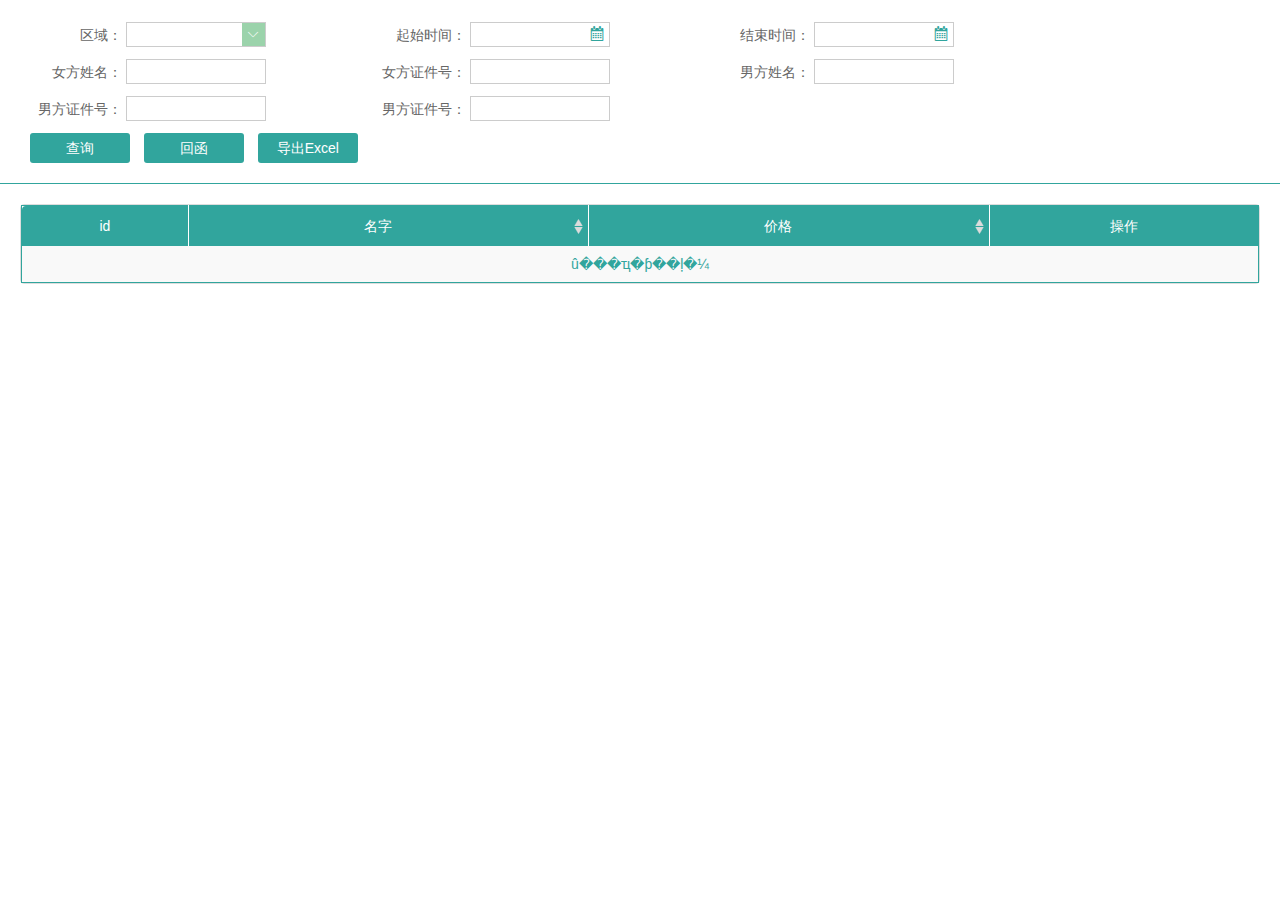
<file: index.html>
<!DOCTYPE html>
<html>
<head>
	<title></title>
	<link rel="stylesheet" type="text/css" href="./css/iconfont/iconfont.css">
	<link rel="stylesheet" href="./Plugin/zTree/css/metroStyle/metroStyle.css" type="text/css">
	<link rel="stylesheet" type="text/css" href="./Plugin/bootstrap/css/bootstrap.min.css">
	<link rel="stylesheet" type="text/css" href="./Plugin/bootstrap/css/bootstrap-theme.min.css">
	<link rel="stylesheet" type="text/css" href="./Plugin/bootstrap/css/bootstrap-datetimepicker.min.css">
	<link rel="stylesheet" href="./Plugin/bootstrap-table/bootstrap-table.min.css">
	<link rel="stylesheet" type="text/css" href="./css/rest.css">
	<link rel="stylesheet" type="text/css" href="./css/base.css">	
	<link rel="stylesheet" type="text/css" href="./css/index.css">
</head>
<body>
	<div class="iframe_container">
		<form action="">
			<div class="filtrates_module clearFix">
				<div class="filtrate_item fl">
					<span class="item_title">区域：</span>
					<div class="select_component select_ztree">
						<span class="select_text"></span>
						<ul id="treeModule" class="ztree"></ul>
						<span class="iconfont icon-jiantou-copy-copy"></span>
					</div>
				</div>
				<div class="filtrate_item fl">
					<span class="item_title">起始时间：</span>
					<div class="time_component">
						<input class="date_picker startDate" name="timeGroup_1" type="text">
						<span class="iconfont icon-riqi-copy"></span>
					</div>
				</div>
				<div class="filtrate_item fl">
					<span class="item_title">结束时间：</span>
					<div class="time_component">
						<input class="date_picker endDate" name="timeGroup_1" type="text">
						<span class="iconfont icon-riqi-copy"></span>
					</div>
				</div>
				<div class="filtrate_item fl">
					<span class="item_title">女方姓名：</span>
					<div class="input_component">
						<input type="text">
					</div>
				</div>				
				<div class="filtrate_item fl">
					<span class="item_title">女方证件号：</span>
					<div class="input_component">
						<input type="text">
					</div>
				</div>		
				<div class="filtrate_item fl">
					<span class="item_title">男方姓名：</span>
					<div class="input_component">
						<input type="text">
					</div>
				</div>		
				<div class="filtrate_item fl">
					<span class="item_title">男方证件号：</span>
					<div class="input_component">
						<input type="text">
					</div>
				</div>
				<div class="filtrate_item fl">
					<span class="item_title">男方证件号：</span>
					<div class="input_component">
						<input type="text">
					</div>
				</div>				
			</div>		
			<div class="btns-module">
				<button class="button">查询</button>
				<button class="button" type="button" data-toggle="modal" data-target="#theTrialModal">回函</button>
				<button class="button">导出Excel</button>
			</div>													
		</form>
		<div class="table_module">
			<table id="table" class="col-xs-12"></table>
		</div>
	</div>

	<!-- 模态框 --> 
	<div class="modal fade" id="theTrialModal" tabindex="-1" role="dialog">
	    <div class="modal-dialog">
	        <div class="modal-content">
	            <div class="myModal_header">
	                <button type="button" class="close myModal_close" data-dismiss="modal" aria-hidden="true">&times;</button>
	                <h4 class="mymodal_title" id="myModalLabel">初审详细界面</h4>
	            </div>
	            <ul id="fileManage_tab" class="nav nav-tabs">
				    <li class="tab-item">
				        <a href="#self_info" data-toggle="tab">
				            本人信息
				        </a>
				    </li>
				    <li class="tab-item">
				        <a href="#spouse_info" data-toggle="tab">
				            配偶信息
				        </a>
				    </li>
				    <li class="tab-item active">
				        <a href="#children_info" data-toggle="tab">
				            子女信息
				        </a>
				    </li>
				    <li class="tab-item">
				        <a href="#trial_info" data-toggle="tab">
				            审批信息
				        </a>
				    </li>
				    <li class="tab-item">
				        <a href="#remarks" data-toggle="tab">
				            备注
				        </a>
				    </li>
				</ul>
	        <div class="modal-body tab-content">
	        	<div class="tab-pane fade" id="self_info">
					<div class="basic_info">
						<div class="basic_left_info fl">
							<ul>
								<li>
									户籍区划地址：<span>四川省成都市青羊区金沙街道办事处</span>
								</li>
								<li>
									家庭地址：<span>成都市青羊区同一路9号</span>
								</li>
								<li>
									<div class="basicInfo_span fl">
										姓名：<span>张三</span>
									</div>
									<div class="basicInfo_span fl">
										身份证号：<span>513822199745345323</span>
									</div>
									<div class="fl">
										性别：<span>女</span>
									</div>
								</li>
								<li>
									<div class="basicInfo_span fl">
										出生日期：<span>1997-3-28</span>
									</div>
									<div class="basicInfo_span fl">
										联系电话：<span>17389756385</span>
									</div>
									<div class="fl">
										户口性质：<span>非农业</span>
									</div>
								</li>
								<li>
									<div class="basicInfo_span fl">
										婚姻变动年月：<span>2013-4-5</span>
									</div>
									<div class="basicInfo_span fl">
										婚姻状况：<span>再婚</span>
									</div>
									<div class="fl">
										名族：<span>汉</span>
									</div>
								</li>
								<div class="clearFix"></div>
							</ul>
						</div>
						<div class="basic_right_img fl">
							<img src="./images/headImg.png">
						</div>
						<div class="clearFix"></div>
					</div>
					<div id="tabContent_index" class="tab-content">
						<form class="my_form">
							<div class="form_head">
								<label>审核信息</label>
							</div>
							<ul class="modal_formContent">
								<li class="clearFix">
									<div class="">
										<div class="filtrate_item fl">
											<span class="item_title">村核查员：</span>
											<div class="input_component">
												<input type="text">
											</div>
										</div>
										<div class="filtrate_item fl rightInput_modal">
											<span class="">某某某某：</span>
											<div class="input_component">
												<input type="text">
											</div>
										</div>
								    </div>
								</li>
								<li class="clearFix">
									<div class="">
										<div class="filtrate_item fl">
											<span class="item_title">核查日期：</span>
											<div class="time_component">
												<input class="date_picker" name="" type="text">
												<span class="iconfont icon-riqi-copy"></span>
											</div>
										</div>
								    </div>
								</li>
								<li class="clearFix">
									<div class="">
										<div class="filtrate_item fl">
											<span class="item_title">初审人：</span>
											<div class="input_component">
												<input type="text">
											</div>
										</div>
										<div class="filtrate_item fl rightInput_modal">
											<span class="">初审日期：</span>
											<div class="time_component">
												<input class="date_picker" name="" type="text">
												<span class="iconfont icon-riqi-copy"></span>
											</div>
										</div>
								    </div>
								</li>
								<li class="clearFix">
									<div class="filtrate_item fl">
										<span class="item_title">核查结果：</span>
										<div class="input_component modal_longInput">
											<input type="text">
										</div>
									</div>
								</li>
								<li class="clearFix">
									<div class="filtrate_item fl">
										<span class="item_title">初审意见：</span>
										<div class="input_component modal_longInput">
											<input type="text">
										</div>
									</div>
								</li>
						    </ul>
						</form>
		            </div>
	            </div>
	            <div class="tab-pane fade" id="spouse_info">
					<div class="basic_info">
						<div class="basic_left_info fl">
							<ul>
								<li>
									户籍区划地址：<span>四川省成都市青羊区金沙街道办事处</span>
								</li>
								<li>
									家庭地址：<span>成都市青羊区同一路9号</span>
								</li>
								<li>
									<div class="basicInfo_span fl">
										姓名：<span>张三</span>
									</div>
									<div class="basicInfo_span fl">
										身份证号：<span>513822199745345323</span>
									</div>
									<div class="fl">
										性别：<span>女</span>
									</div>
								</li>
								<li>
									<div class="basicInfo_span fl">
										出生日期：<span>1997-3-28</span>
									</div>
									<div class="basicInfo_span fl">
										联系电话：<span>17389756385</span>
									</div>
									<div class="fl">
										户口性质：<span>非农业</span>
									</div>
								</li>
								<li>
									<div class="basicInfo_span fl">
										婚姻变动年月：<span>2013-4-5</span>
									</div>
									<div class="basicInfo_span fl">
										婚姻状况：<span>再婚</span>
									</div>
									<div class="fl">
										名族：<span>汉</span>
									</div>
								</li>
								<div class="clearFix"></div>
							</ul>
						</div>
						<div class="basic_right_img fl">
							<img src="./images/headImg.png">
						</div>
						<div class="clearFix"></div>
					</div>
					<div id="tabContent_index" class="tab-content">
						<form class="my_form">
							<div class="form_head">
								<label>审核信息</label>
							</div>
							<ul class="modal_formContent">
								<li class="clearFix">
									<div class="">
										<div class="filtrate_item fl">
											<span class="item_title">村核查员：</span>
											<div class="input_component">
												<input type="text">
											</div>
										</div>
										<div class="filtrate_item fl rightInput_modal">
											<span class="">某某某某：</span>
											<div class="input_component">
												<input type="text">
											</div>
										</div>
								    </div>
								</li>
								<li class="clearFix">
									<div class="">
										<div class="filtrate_item fl">
											<span class="item_title">核查日期：</span>
											<div class="time_component">
												<input class="date_picker" name="" type="text">
												<span class="iconfont icon-riqi-copy"></span>
											</div>
										</div>
								    </div>
								</li>
								<li class="clearFix">
									<div class="">
										<div class="filtrate_item fl">
											<span class="item_title">初审人：</span>
											<div class="input_component">
												<input type="text">
											</div>
										</div>
										<div class="filtrate_item fl rightInput_modal">
											<span class="">初审日期：</span>
											<div class="time_component">
												<input class="date_picker" name="" type="text">
												<span class="iconfont icon-riqi-copy"></span>
											</div>
										</div>
								    </div>
								</li>
								<li class="clearFix">
									<div class="filtrate_item fl">
										<span class="item_title">核查结果：</span>
										<div class="input_component modal_longInput">
											<input type="text">
										</div>
									</div>
								</li>
								<li class="clearFix">
									<div class="filtrate_item fl">
										<span class="item_title">初审意见：</span>
										<div class="input_component modal_longInput">
											<input type="text">
										</div>
									</div>
								</li>
						    </ul>
						</form>
		            </div>
	            </div>
	            <div class="tab-pane fade in active" id="children_info">
					<div class="basic_info">
						<div class="basic_left_info fl">
							<ul>
								<li>
									户籍区划地址：<span>四川省成都市青羊区金沙街道办事处</span>
								</li>
								<li>
									家庭地址：<span>成都市青羊区同一路9号</span>
								</li>
								<li>
									<div class="basicInfo_span fl">
										姓名：<span>张三</span>
									</div>
									<div class="basicInfo_span fl">
										身份证号：<span>513822199745345323</span>
									</div>
									<div class="fl">
										性别：<span>女</span>
									</div>
								</li>
								<li>
									<div class="basicInfo_span fl">
										出生日期：<span>1997-3-28</span>
									</div>
									<div class="basicInfo_span fl">
										联系电话：<span>17389756385</span>
									</div>
									<div class="fl">
										户口性质：<span>非农业</span>
									</div>
								</li>
								<li>
									<div class="basicInfo_span fl">
										婚姻变动年月：<span>2013-4-5</span>
									</div>
									<div class="basicInfo_span fl">
										婚姻状况：<span>再婚</span>
									</div>
									<div class="fl">
										名族：<span>汉</span>
									</div>
								</li>
								<div class="clearFix"></div>
							</ul>
						</div>
						<div class="basic_right_img fl">
							<img src="./images/headImg.png">
						</div>
						<div class="clearFix"></div>
					</div>
					<div id="tabContent_index" class="tab-content">
						<form class="my_form">
							<div class="form_head">
								<label>审核信息</label>
							</div>
							<ul class="modal_formContent">
								<li class="clearFix">
									<div class="">
										<div class="filtrate_item fl">
											<span class="item_title">村核查员：</span>
											<div class="input_component">
												<input type="text">
											</div>
										</div>
										<div class="filtrate_item fl rightInput_modal">
											<span class="">某某某某：</span>
											<div class="input_component">
												<input type="text">
											</div>
										</div>
								    </div>
								</li>
								<li class="clearFix">
									<div class="">
										<div class="filtrate_item fl">
											<span class="item_title">核查日期：</span>
											<div class="time_component">
												<input class="date_picker" name="" type="text">
												<span class="iconfont icon-riqi-copy"></span>
											</div>
										</div>
								    </div>
								</li>
								<li class="clearFix">
									<div class="">
										<div class="filtrate_item fl">
											<span class="item_title">初审人：</span>
											<div class="input_component">
												<input type="text">
											</div>
										</div>
										<div class="filtrate_item fl rightInput_modal">
											<span class="">初审日期：</span>
											<div class="time_component">
												<input class="date_picker" name="" type="text">
												<span class="iconfont icon-riqi-copy"></span>
											</div>
										</div>
								    </div>
								</li>
								<li class="clearFix">
									<div class="filtrate_item fl">
										<span class="item_title">核查结果：</span>
										<div class="input_component modal_longInput">
											<input type="text">
										</div>
									</div>
								</li>
								<li class="clearFix">
									<div class="filtrate_item fl">
										<span class="item_title">初审意见：</span>
										<div class="input_component modal_longInput">
											<input type="text">
										</div>
									</div>
								</li>
						    </ul>
						</form>
		            </div>
	            </div>
	            <div class="tab-pane fade" id="trial_info">
					<div class="basic_info">
						<div class="basic_left_info fl">
							<ul>
								<li>
									户籍区划地址：<span>四川省成都市青羊区金沙街道办事处</span>
								</li>
								<li>
									家庭地址：<span>成都市青羊区同一路9号</span>
								</li>
								<li>
									<div class="basicInfo_span fl">
										姓名：<span>张三</span>
									</div>
									<div class="basicInfo_span fl">
										身份证号：<span>513822199745345323</span>
									</div>
									<div class="fl">
										性别：<span>女</span>
									</div>
								</li>
								<li>
									<div class="basicInfo_span fl">
										出生日期：<span>1997-3-28</span>
									</div>
									<div class="basicInfo_span fl">
										联系电话：<span>17389756385</span>
									</div>
									<div class="fl">
										户口性质：<span>非农业</span>
									</div>
								</li>
								<li>
									<div class="basicInfo_span fl">
										婚姻变动年月：<span>2013-4-5</span>
									</div>
									<div class="basicInfo_span fl">
										婚姻状况：<span>再婚</span>
									</div>
									<div class="fl">
										名族：<span>汉</span>
									</div>
								</li>
								<div class="clearFix"></div>
							</ul>
						</div>
						<div class="basic_right_img fl">
							<img src="./images/headImg.png">
						</div>
						<div class="clearFix"></div>
					</div>
					<div id="tabContent_index" class="tab-content">
						<form class="my_form">
							<div class="form_head">
								<label>审核信息</label>
							</div>
							<ul class="modal_formContent">
								<li class="clearFix">
									<div class="">
										<div class="filtrate_item fl">
											<span class="item_title">村核查员：</span>
											<div class="input_component">
												<input type="text">
											</div>
										</div>
										<div class="filtrate_item fl rightInput_modal">
											<span class="">某某某某：</span>
											<div class="input_component">
												<input type="text">
											</div>
										</div>
								    </div>
								</li>
								<li class="clearFix">
									<div class="">
										<div class="filtrate_item fl">
											<span class="item_title">核查日期：</span>
											<div class="time_component">
												<input class="date_picker" name="" type="text">
												<span class="iconfont icon-riqi-copy"></span>
											</div>
										</div>
								    </div>
								</li>
								<li class="clearFix">
									<div class="">
										<div class="filtrate_item fl">
											<span class="item_title">初审人：</span>
											<div class="input_component">
												<input type="text">
											</div>
										</div>
										<div class="filtrate_item fl rightInput_modal">
											<span class="">初审日期：</span>
											<div class="time_component">
												<input class="date_picker" name="" type="text">
												<span class="iconfont icon-riqi-copy"></span>
											</div>
										</div>
								    </div>
								</li>
								<li class="clearFix">
									<div class="filtrate_item fl">
										<span class="item_title">核查结果：</span>
										<div class="input_component modal_longInput">
											<input type="text">
										</div>
									</div>
								</li>
								<li class="clearFix">
									<div class="filtrate_item fl">
										<span class="item_title">初审意见：</span>
										<div class="input_component modal_longInput">
											<input type="text">
										</div>
									</div>
								</li>
						    </ul>
						</form>
		            </div>
	            </div>
	            <div class="tab-pane fade" id="remarks">
					<div class="basic_info">
						<div class="basic_left_info fl">
							<ul>
								<li>
									户籍区划地址：<span>四川省成都市青羊区金沙街道办事处</span>
								</li>
								<li>
									家庭地址：<span>成都市青羊区同一路9号</span>
								</li>
								<li>
									<div class="basicInfo_span fl">
										姓名：<span>张三</span>
									</div>
									<div class="basicInfo_span fl">
										身份证号：<span>513822199745345323</span>
									</div>
									<div class="fl">
										性别：<span>女</span>
									</div>
								</li>
								<li>
									<div class="basicInfo_span fl">
										出生日期：<span>1997-3-28</span>
									</div>
									<div class="basicInfo_span fl">
										联系电话：<span>17389756385</span>
									</div>
									<div class="fl">
										户口性质：<span>非农业</span>
									</div>
								</li>
								<li>
									<div class="basicInfo_span fl">
										婚姻变动年月：<span>2013-4-5</span>
									</div>
									<div class="basicInfo_span fl">
										婚姻状况：<span>再婚</span>
									</div>
									<div class="fl">
										名族：<span>汉</span>
									</div>
								</li>
								<div class="clearFix"></div>
							</ul>
						</div>
						<div class="basic_right_img fl">
							<img src="./images/headImg.png">
						</div>
						<div class="clearFix"></div>
					</div>
					<div id="tabContent_index" class="tab-content">
						<form class="my_form">
							<div class="form_head">
								<label>审核信息</label>
							</div>
							<ul class="modal_formContent">
								<li class="clearFix">
									<div class="">
										<div class="filtrate_item fl">
											<span class="item_title">村核查员：</span>
											<div class="input_component">
												<input type="text">
											</div>
										</div>
										<div class="filtrate_item fl rightInput_modal">
											<span class="">某某某某：</span>
											<div class="input_component">
												<input type="text">
											</div>
										</div>
								    </div>
								</li>
								<li class="clearFix">
									<div class="">
										<div class="filtrate_item fl">
											<span class="item_title">核查日期：</span>
											<div class="time_component">
												<input class="date_picker" name="" type="text">
												<span class="iconfont icon-riqi-copy"></span>
											</div>
										</div>
								    </div>
								</li>
								<li class="clearFix">
									<div class="">
										<div class="filtrate_item fl">
											<span class="item_title">初审人：</span>
											<div class="input_component">
												<input type="text">
											</div>
										</div>
										<div class="filtrate_item fl rightInput_modal">
											<span class="">初审日期：</span>
											<div class="time_component">
												<input class="date_picker" name="" type="text">
												<span class="iconfont icon-riqi-copy"></span>
											</div>
										</div>
								    </div>
								</li>
								<li class="clearFix">
									<div class="filtrate_item fl">
										<span class="item_title">核查结果：</span>
										<div class="input_component modal_longInput">
											<input type="text">
										</div>
									</div>
								</li>
								<li class="clearFix">
									<div class="filtrate_item fl">
										<span class="item_title">初审意见：</span>
										<div class="input_component modal_longInput">
											<input type="text">
										</div>
									</div>
								</li>
						    </ul>
						</form>
		            </div>
	            </div>
	            <div class="modal-footer">
	                <button type="button" class="button" data-dismiss="modal">审核通过</button>
	            </div>
	        </div>
	    </div>
	</div>


	<script type="text/javascript" src="./Plugin/jquery.min.js"></script>
    <script type="text/javascript" src="./Plugin/zTree/js/jquery.ztree.core.min.js"></script>
    <script type="text/javascript" src="./Plugin/zTree/js/jquery.ztree.excheck.min.js"></script>
    <script type="text/javascript" src="./Plugin/zTree/js/jquery.ztree.exedit.min.js"></script>
	<script type="text/javascript" src="./Plugin/bootstrap/js/bootstrap.min.js"></script>
	<script type="text/javascript" src="./Plugin/bootstrap/js/bootstrap-datetimepicker.min.js"></script>
	<script type="text/javascript" src="./Plugin/bootstrap-table/bootstrap-table.min.js"></script>
	<script type="text/javascript">
		$(function(){
			$('#table').bootstrapTable({
                method: 'get',
                striped: true,      //是否显示行间隔色
                cache: false,      //是否使用缓存，默认为true，所以一般情况下需要设置一下这个属性（*）
                pagination: true,     //是否显示分页（*）
                // sortable: true,      //是否启用排序
                pageNumber:1,      //初始化加载第一页，默认第一页
                pageSize: 10,      //每页的记录行数（*）
                pageList: [10, 25, 50, 100],  //可供选择的每页的行数（*）
                url: "http://issues.wenzhixin.net.cn/examples/bootstrap_table/data",//这个接口需要处理bootstrap table传递的固定参数
                queryParamsType:'', //默认值为 'limit' ,在默认情况下 传给服务端的参数为：offset,limit,sort
                                    // 设置为 ''  在这种情况下传给服务器的参数为：pageSize,pageNumber

                //queryParams: queryParams,//前端调用服务时，会默认传递上边提到的参数，如果需要添加自定义参数，可以自定义一个函数返回请求参数
                sidePagination: "server",   //分页方式：client客户端分页，server服务端分页（*）
                //search: true,      //是否显示表格搜索，此搜索是客户端搜索，不会进服务端，所以，个人感觉意义不大
                strictSearch: true,
                //showColumns: true,     //是否显示所有的列
                //showRefresh: true,     //是否显示刷新按钮
                minimumCountColumns: 2,    //最少允许的列数
                clickToSelect: true,    //是否启用点击选中行
                searchOnEnterKey: true,
                columns: [{
                    field: 'id',
                    title: 'id',
                    align: 'center'
                }, {
                    field: 'name',
                    title: '名字',
                    align: 'center',
                    sortable: true
                }, {
                    field: 'price',
                    title: '价格',
                    align: 'center',
                    sortable: true
                },{
                    field: 'id',
                    title: '操作',
                    align: 'center',
                    formatter:function(value,row,index){
                        //通过formatter可以自定义列显示的内容
                        //value：当前field的值，即id
                        //row：当前行的数据
                        var a = '<a href="" >测试</a>';
                    } 
                }],
                pagination:true
            });
		})
	</script>
	<script src="./Plugin/bootstrap-table/bootstrap-table-zh-CN.min.js"></script>
	<script type="text/javascript" src="./js/base.js"></script>
	<script type="text/javascript">
		var setting = {
            view: {
                selectedMulti: false
            },
            data: {
                simpleData: {
                    enable: true
                }
            },
            callback: {
            	beforeClick: function(treeId, treeNode, clickFlag){
            		$("#treeModule").parent().find(".select_text").text(treeNode.name);
            	}
            }
        };

        var zNodes =[
            { id:1, pId:0, name:"父节点1", open:true},
            { id:11, pId:1, name:"父节点11"},
            { id:111, pId:11, name:"叶子节点111"},
            { id:112, pId:11, name:"叶子节点112"},
            { id:113, pId:11, name:"叶子节点113"},
            { id:114, pId:11, name:"叶子节点114"},
            { id:12, pId:1, name:"父节点12"},
            { id:121, pId:12, name:"叶子节点121"},
            { id:122, pId:12, name:"叶子节点122"},
            { id:123, pId:12, name:"叶子节点123"},
            { id:124, pId:12, name:"叶子节点124"},
            { id:13, pId:1, name:"父节点13", isParent:true},
            { id:2, pId:0, name:"父节点2"},
            { id:21, pId:2, name:"父节点21", open:true},
            { id:211, pId:21, name:"叶子节点211"},
            { id:212, pId:21, name:"叶子节点212"},
            { id:213, pId:21, name:"叶子节点213"},
            { id:214, pId:21, name:"叶子节点214"},
            { id:22, pId:2, name:"父节点22"},
            { id:221, pId:22, name:"叶子节点221"},
            { id:222, pId:22, name:"叶子节点222"},
            { id:223, pId:22, name:"叶子节点223"},
            { id:224, pId:22, name:"叶子节点224"},
            { id:23, pId:2, name:"父节点23"},
            { id:231, pId:23, name:"叶子节点231"},
            { id:232, pId:23, name:"叶子节点232"},
            { id:233, pId:23, name:"叶子节点233"},
            { id:234, pId:23, name:"叶子节点234"},
            { id:3, pId:0, name:"父节点3", isParent:true}
        ];

        $(document).ready(function(){
            $.fn.zTree.init($("#treeModule"), setting, zNodes);
        });
	</script>
	
</body>
</html>
</file>
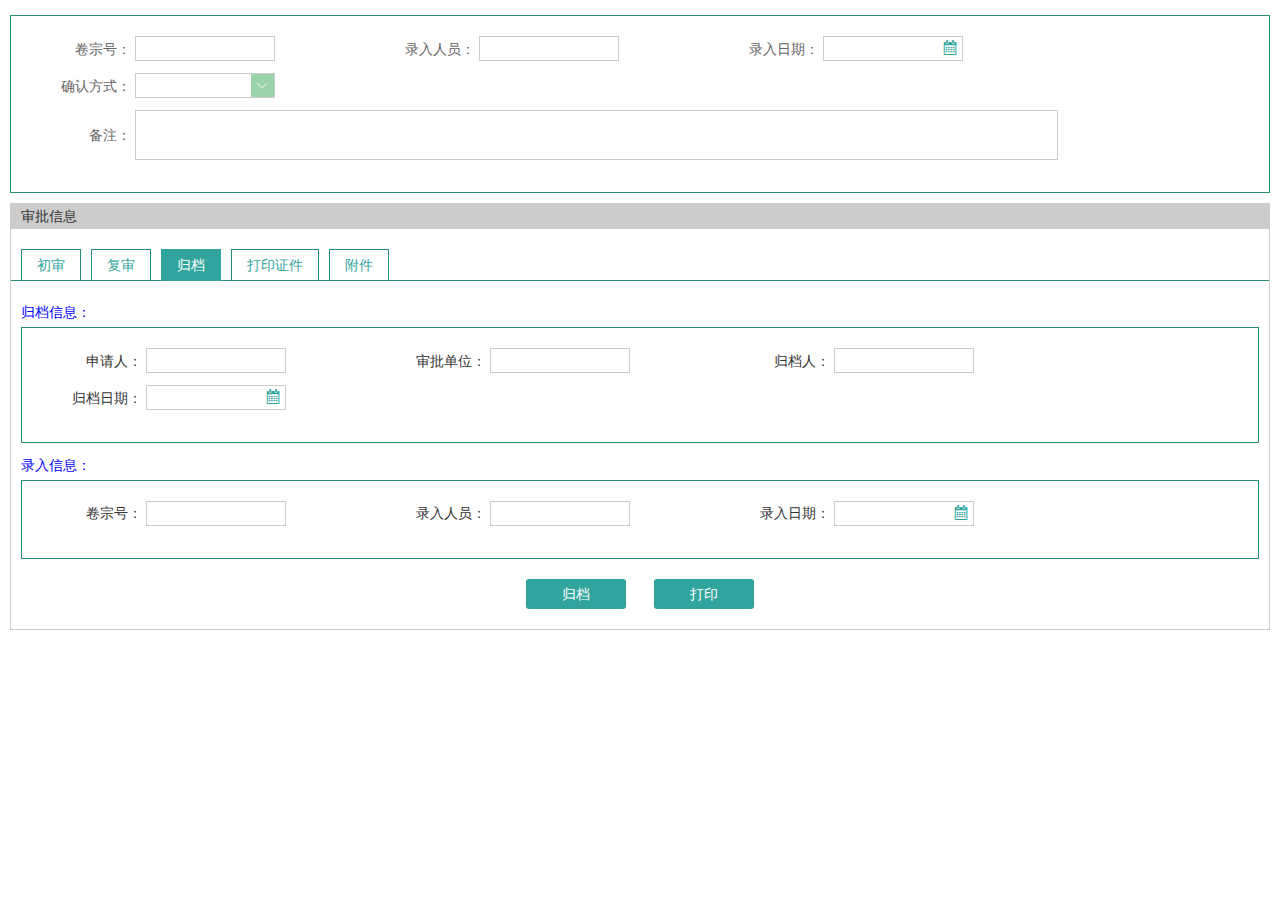
<file: fileManage.html>
<!DOCTYPE html>
<html>
<head>
	<title></title>
	<link rel="stylesheet" type="text/css" href="./css/iconfont/iconfont.css">
	<link rel="stylesheet" type="text/css" href="./Plugin/bootstrap/css/bootstrap.min.css">
	<link rel="stylesheet" type="text/css" href="./Plugin/bootstrap/css/bootstrap-theme.min.css">
	<link rel="stylesheet" type="text/css" href="./Plugin/bootstrap/css/bootstrap-datetimepicker.min.css">
	<link rel="stylesheet" type="text/css" href="./css/rest.css">
	<link rel="stylesheet" type="text/css" href="./css/base.css">
	<link rel="stylesheet" type="text/css" href="./css/fileManage.css">
</head>
<body>
	<div class="fileManage">
		<div class="inputFile">
			<div class="bottom_form"> 
				<ul>
					<li class="clearFix">
						<div class="filtrate_item fl">
							<span class="item_title">卷宗号：</span>
							<div class="input_component">
								<input type="text">
							</div>
						</div>
						<div class="filtrate_item fl long_width">
							<span class="item_title">录入人员：</span>
							<div class="input_component">
								<input type="text">
							</div>
						</div>
						<div class="filtrate_item fl">
							<span class="item_title">录入日期：</span>
							<div class="time_component">
								<input class="date_picker" name="" type="text">
								<span class="iconfont icon-riqi-copy"></span>
							</div>
						</div>
					</li>
					<li class="clearFix">
						<div class="filtrate_item fl long_width">
							<span class="item_title">确认方式：</span>
							<div class="select_component">
								<span class="iconfont icon-jiantou-copy-copy"></span>
							</div>
						</div>
					</li>
					<li class="clearFix">
						<div class="filtrate_item fl">
							<span class="item_title">备注：</span>
							<div class="textarea_component">
								<textarea></textarea>
							</div>
						</div>
					</li>
				</ul>
			</div>
		</div>
		<!-- 审批信息 -->
		<form class="my_form">
			<div class="form_head">
				<label>审批信息</label>
			</div>
			<div class="form_content">
				<ul id="fileManage_tab" class="nav nav-tabs">
				    <li class="tab-item">
				        <a href="#first_trial" data-toggle="tab">
				            初审
				        </a>
				    </li>
				    <li class="tab-item">
				        <a href="#review" data-toggle="tab">
				            复审
				        </a>
				    </li>
				    <li class="tab-item active">
				        <a href="#file" data-toggle="tab">
				            归档
				        </a>
				    </li>
				    <li class="tab-item">
				        <a href="#print" data-toggle="tab">
				            打印证件
				        </a>
				    </li>
				    <li class="tab-item">
				        <a href="#enclosure" data-toggle="tab">
				            附件
				        </a>
				    </li>
				</ul>
				<div id="tabContent_fileManage" class="tab-content">
					<div class="tab-pane fade" id="first_trial">
				        <div class="btn_form">
							<div class="head_btn">
								<span class="blueFontColor">归档信息：</span>
							</div>
							<div class="bottom_form"> 
								<ul>
									<li class="clearFix">
										<div class="filtrate_item fl">
											<span class="item_title">申请人：</span>
											<div class="input_component">
												<input type="text">
											</div>
										</div>
										<div class="filtrate_item fl long_width">
											<span class="item_title">审批单位：</span>
											<div class="input_component">
												<input type="text">
											</div>
										</div>
										<div class="filtrate_item fl">
											<span class="item_title">归档人：</span>
											<div class="input_component">
												<input type="text">
											</div>
										</div>
									</li>
									<li class="clearFix">
										<div class="filtrate_item fl long_width">
											<span class="item_title">归档日期：</span>
											<div class="time_component">
												<input class="date_picker" name="" type="text">
												<span class="iconfont icon-riqi-copy"></span>
											</div>
										</div>
									</li>
								</ul>
							</div>
						</div>
						<div class="btn_form">
							<div class="head_btn">
								<span class="blueFontColor">录入信息：</span>
							</div>
							<div class="bottom_form"> 
								<ul>
									<li class="clearFix">
										<div class="filtrate_item fl">
											<span class="item_title">卷宗号：</span>
											<div class="input_component">
												<input type="text">
											</div>
										</div>
										<div class="filtrate_item fl long_width">
											<span class="item_title">录入人员：</span>
											<div class="input_component">
												<input type="text">
											</div>
										</div>
										<div class="filtrate_item fl">
											<span class="item_title">录入日期：</span>
											<div class="time_component">
												<input class="date_picker" name="" type="text">
												<span class="iconfont icon-riqi-copy"></span>
											</div>
										</div>
									</li>
								</ul>
							</div>
						</div>
						<div class="textAlignCenter btn_fileManage">
							<button class="button">归档</button>
							<button class="button">打印</button>
						</div>
				    </div>
				    <div class="tab-pane fade" id="review">
				        <div class="btn_form">
							<div class="head_btn">
								<span class="blueFontColor">归档信息：</span>
							</div>
							<div class="bottom_form"> 
								<ul>
									<li class="clearFix">
										<div class="filtrate_item fl">
											<span class="item_title">申请人：</span>
											<div class="input_component">
												<input type="text">
											</div>
										</div>
										<div class="filtrate_item fl long_width">
											<span class="item_title">审批单位：</span>
											<div class="input_component">
												<input type="text">
											</div>
										</div>
										<div class="filtrate_item fl">
											<span class="item_title">归档人：</span>
											<div class="input_component">
												<input type="text">
											</div>
										</div>
									</li>
									<li class="clearFix">
										<div class="filtrate_item fl long_width">
											<span class="item_title">归档日期：</span>
											<div class="time_component">
												<input class="date_picker" name="" type="text">
												<span class="iconfont icon-riqi-copy"></span>
											</div>
										</div>
									</li>
								</ul>
							</div>
						</div>
						<div class="btn_form">
							<div class="head_btn">
								<span class="blueFontColor">录入信息：</span>
							</div>
							<div class="bottom_form"> 
								<ul>
									<li class="clearFix">
										<div class="filtrate_item fl">
											<span class="item_title">卷宗号：</span>
											<div class="input_component">
												<input type="text">
											</div>
										</div>
										<div class="filtrate_item fl long_width">
											<span class="item_title">录入人员：</span>
											<div class="input_component">
												<input type="text">
											</div>
										</div>
										<div class="filtrate_item fl">
											<span class="item_title">录入日期：</span>
											<div class="time_component">
												<input class="date_picker" name="" type="text">
												<span class="iconfont icon-riqi-copy"></span>
											</div>
										</div>
									</li>
								</ul>
							</div>
						</div>
						<div class="textAlignCenter btn_fileManage">
							<button class="button">归档</button>
							<button class="button">打印</button>
						</div>
				    </div>
				    <div class="tab-pane fade in active" id="file">
				        <div class="btn_form">
							<div class="head_btn">
								<span class="blueFontColor">归档信息：</span>
							</div>
							<div class="bottom_form"> 
								<ul>
									<li class="clearFix">
										<div class="filtrate_item fl">
											<span class="item_title">申请人：</span>
											<div class="input_component">
												<input type="text">
											</div>
										</div>
										<div class="filtrate_item fl long_width">
											<span class="item_title">审批单位：</span>
											<div class="input_component">
												<input type="text">
											</div>
										</div>
										<div class="filtrate_item fl">
											<span class="item_title">归档人：</span>
											<div class="input_component">
												<input type="text">
											</div>
										</div>
									</li>
									<li class="clearFix">
										<div class="filtrate_item fl long_width">
											<span class="item_title">归档日期：</span>
											<div class="time_component">
												<input class="date_picker" name="" type="text">
												<span class="iconfont icon-riqi-copy"></span>
											</div>
										</div>
									</li>
								</ul>
							</div>
						</div>
						<div class="btn_form">
							<div class="head_btn">
								<span class="blueFontColor">录入信息：</span>
							</div>
							<div class="bottom_form"> 
								<ul>
									<li class="clearFix">
										<div class="filtrate_item fl">
											<span class="item_title">卷宗号：</span>
											<div class="input_component">
												<input type="text">
											</div>
										</div>
										<div class="filtrate_item fl long_width">
											<span class="item_title">录入人员：</span>
											<div class="input_component">
												<input type="text">
											</div>
										</div>
										<div class="filtrate_item fl">
											<span class="item_title">录入日期：</span>
											<div class="time_component">
												<input class="date_picker" name="" type="text">
												<span class="iconfont icon-riqi-copy"></span>
											</div>
										</div>
									</li>
								</ul>
							</div>
						</div>
						<div class="textAlignCenter btn_fileManage">
							<button class="button">归档</button>
							<button class="button">打印</button>
						</div>
				    </div>
				    <div class="tab-pane fade" id="print">
				        <div class="btn_form">
							<div class="head_btn">
								<span class="blueFontColor">归档信息：</span>
							</div>
							<div class="bottom_form"> 
								<ul>
									<li class="clearFix">
										<div class="filtrate_item fl">
											<span class="item_title">申请人：</span>
											<div class="input_component">
												<input type="text">
											</div>
										</div>
										<div class="filtrate_item fl long_width">
											<span class="item_title">审批单位：</span>
											<div class="input_component">
												<input type="text">
											</div>
										</div>
										<div class="filtrate_item fl">
											<span class="item_title">归档人：</span>
											<div class="input_component">
												<input type="text">
											</div>
										</div>
									</li>
									<li class="clearFix">
										<div class="filtrate_item fl long_width">
											<span class="item_title">归档日期：</span>
											<div class="time_component">
												<input class="date_picker" name="" type="text">
												<span class="iconfont icon-riqi-copy"></span>
											</div>
										</div>
									</li>
								</ul>
							</div>
						</div>
						<div class="btn_form">
							<div class="head_btn">
								<span class="blueFontColor">录入信息：</span>
							</div>
							<div class="bottom_form"> 
								<ul>
									<li class="clearFix">
										<div class="filtrate_item fl">
											<span class="item_title">卷宗号：</span>
											<div class="input_component">
												<input type="text">
											</div>
										</div>
										<div class="filtrate_item fl long_width">
											<span class="item_title">录入人员：</span>
											<div class="input_component">
												<input type="text">
											</div>
										</div>
										<div class="filtrate_item fl">
											<span class="item_title">录入日期：</span>
											<div class="time_component">
												<input class="date_picker" name="" type="text">
												<span class="iconfont icon-riqi-copy"></span>
											</div>
										</div>
									</li>
								</ul>
							</div>
						</div>
						<div class="textAlignCenter btn_fileManage">
							<button class="button">归档</button>
							<button class="button">打印</button>
						</div>
				    </div>
				    <div class="tab-pane fade" id="enclosure">
				        <div class="btn_form">
							<div class="head_btn">
								<span class="blueFontColor">归档信息：</span>
							</div>
							<div class="bottom_form"> 
								<ul>
									<li class="clearFix">
										<div class="filtrate_item fl">
											<span class="item_title">申请人：</span>
											<div class="input_component">
												<input type="text">
											</div>
										</div>
										<div class="filtrate_item fl long_width">
											<span class="item_title">审批单位：</span>
											<div class="input_component">
												<input type="text">
											</div>
										</div>
										<div class="filtrate_item fl">
											<span class="item_title">归档人：</span>
											<div class="input_component">
												<input type="text">
											</div>
										</div>
									</li>
									<li class="clearFix">
										<div class="filtrate_item fl long_width">
											<span class="item_title">归档日期：</span>
											<div class="time_component">
												<input class="date_picker" name="" type="text">
												<span class="iconfont icon-riqi-copy"></span>
											</div>
										</div>
									</li>
								</ul>
							</div>
						</div>
						<div class="btn_form">
							<div class="head_btn">
								<span class="blueFontColor">录入信息：</span>
							</div>
							<div class="bottom_form"> 
								<ul>
									<li class="clearFix">
										<div class="filtrate_item fl">
											<span class="item_title">卷宗号：</span>
											<div class="input_component">
												<input type="text">
											</div>
										</div>
										<div class="filtrate_item fl long_width">
											<span class="item_title">录入人员：</span>
											<div class="input_component">
												<input type="text">
											</div>
										</div>
										<div class="filtrate_item fl">
											<span class="item_title">录入日期：</span>
											<div class="time_component">
												<input class="date_picker" name="" type="text">
												<span class="iconfont icon-riqi-copy"></span>
											</div>
										</div>
									</li>
								</ul>
							</div>
						</div>
					    <div class="textAlignCenter btn_fileManage">
							<button class="button">归档</button>
							<button class="button">打印</button>
						</div>
				    </div>
				</div>
		    </div>
		</form>
	</div>
	<script type="text/javascript" src="./Plugin/jquery.min.js"></script>
	<script type="text/javascript" src="./Plugin/bootstrap/js/bootstrap.min.js"></script>
	<script type="text/javascript" src="./Plugin/bootstrap/js/bootstrap-datetimepicker.min.js"></script>
	<script type="text/javascript" src="./js/base.js"></script>
</body>
</html>
</file>
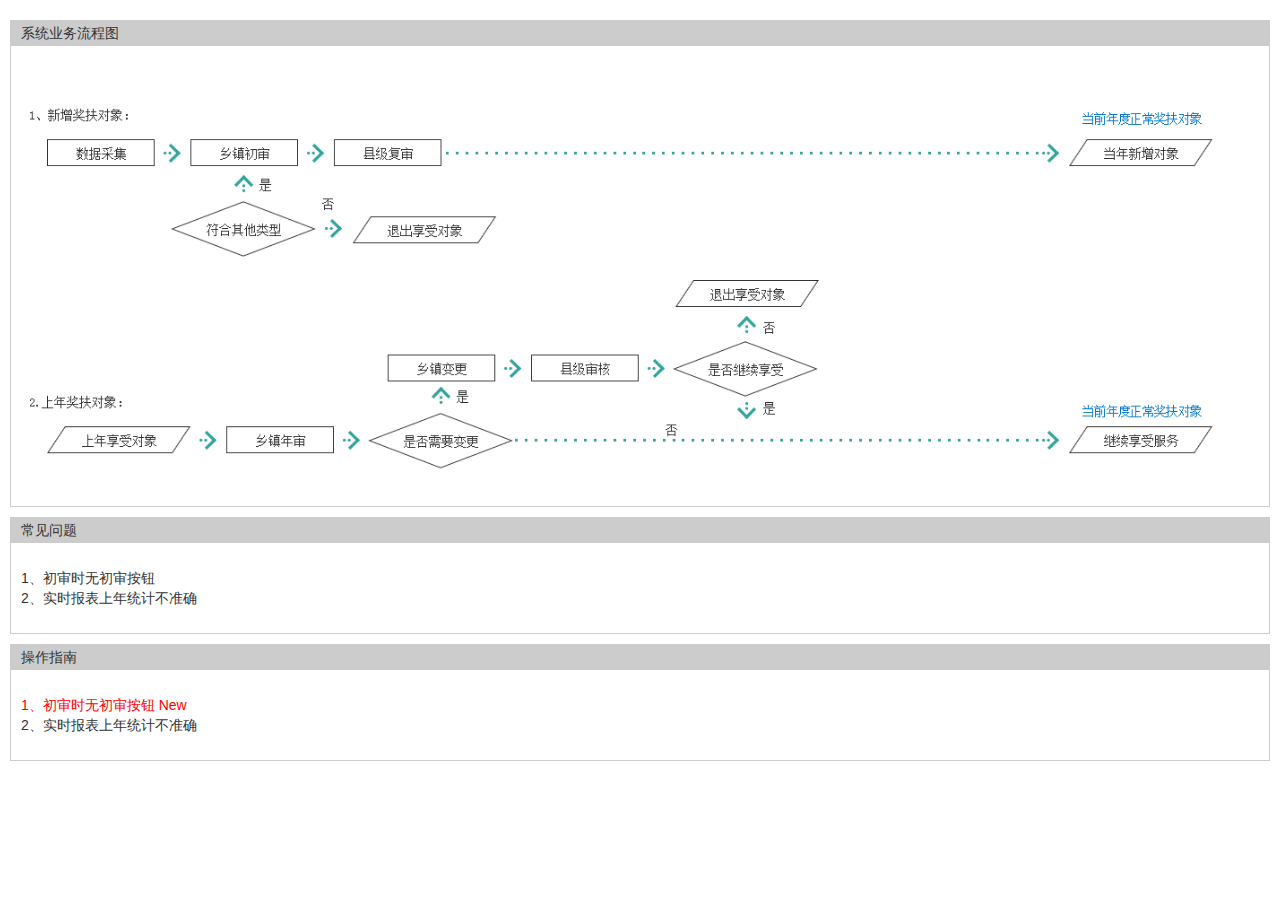
<file: flowChart.html>
<!DOCTYPE html>
<html>
<head>
	<title></title>
	<link rel="stylesheet" type="text/css" href="./css/iconfont/iconfont.css">
	<link rel="stylesheet" type="text/css" href="./Plugin/bootstrap/css/bootstrap.min.css">
	<link rel="stylesheet" type="text/css" href="./Plugin/bootstrap/css/bootstrap-theme.min.css">
	<link rel="stylesheet" type="text/css" href="./css/rest.css">
	<link rel="stylesheet" type="text/css" href="./css/flowChart.css">
</head>
<body>
	<div class="flow_chart">
		<form class="my_form">
			<div class="form_head">
				<label>系统业务流程图</label>
			</div>
			<div class="form_content">
				<img src="./images/flowChart.png">
			</div>
		</form>
		<form class="my_form">
			<div class="form_head">
				<label>常见问题</label>
			</div>
			<div class="form_content">
				<p>1、初审时无初审按钮</p>
				<p>2、实时报表上年统计不准确</p>
			</div>
		</form>
		<form class="my_form">
			<div class="form_head">
				<label>操作指南</label>
			</div>
			<div class="form_content">
				<p class="newMes">1、初审时无初审按钮    New</p>
				<p>2、实时报表上年统计不准确</p>
			</div>
		</form>
	</div>
</body>
</html>
</file>
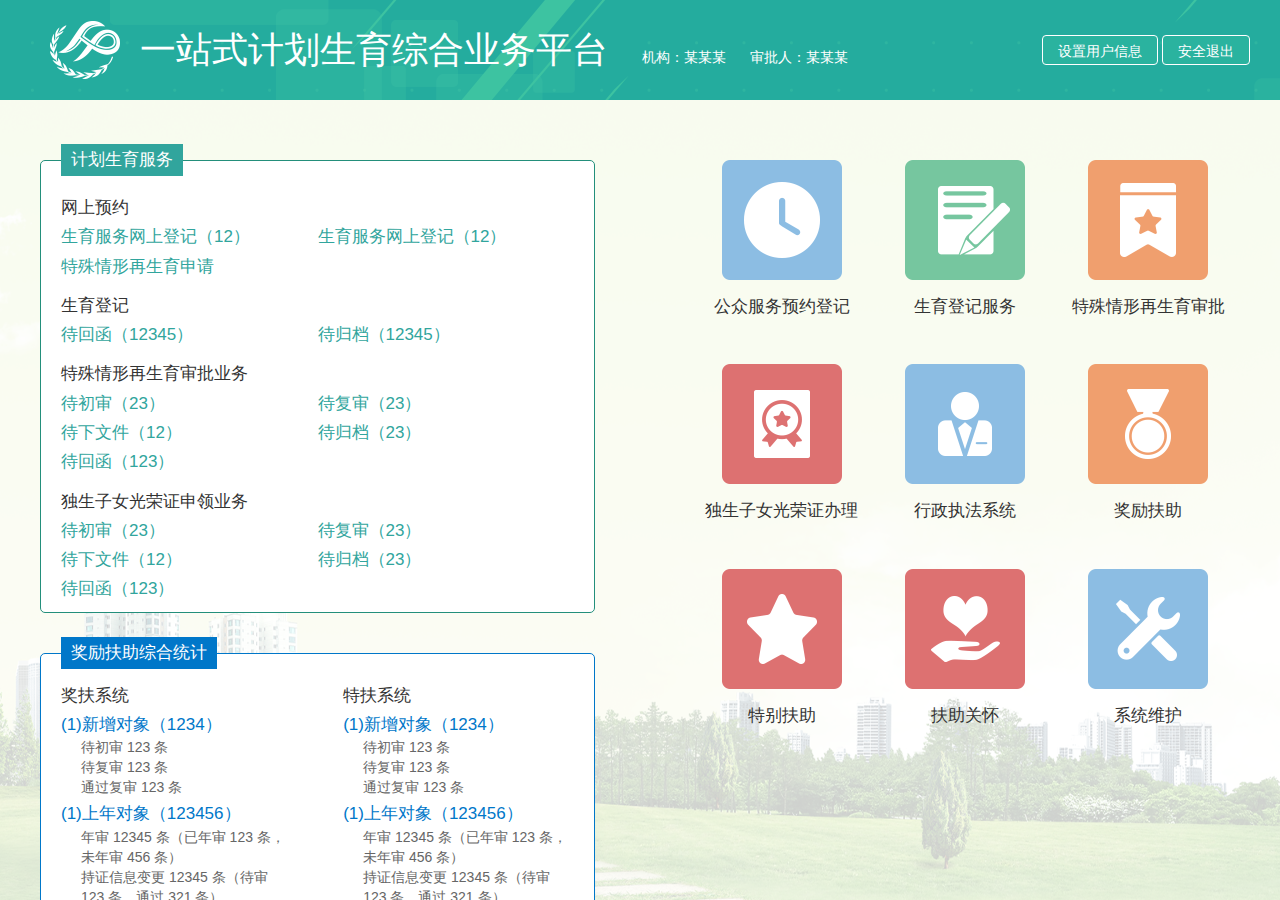
<file: home-page.html>
<!DOCTYPE html>
<html>
<head>
	<title></title>
	<link rel="stylesheet" type="text/css" href="./Plugin/bootstrap/css/bootstrap.min.css">
	<link rel="stylesheet" type="text/css" href="./css/rest.css">
	<link rel="stylesheet" type="text/css" href="./css/home-page.css">
</head>
<body>
	<div class="big_container">
		<img class="container_bg" src="./images/index-bg.png">
		<div class="header">
			<img src="./images/logo_index.png"/>
			<h1>一站式计划生育综合业务平台</h1>
			<label>机构：某某某</label>
			<label>审批人：某某某</label>
			<div class="operation_btn">
				<button>设置用户信息</button>
				<button>安全退出</button>
			</div>
		</div>
		<div class="container_m">
			<div class="main_content">
				<div class="fl">
					<div class="fp_server">
						<label class="title">计划生育服务</label>
						<div class="category clearFix">
							<p>网上预约</p>
							<div>
								<a class="fl">生育服务网上登记（12）</a>
								<a class="fl">生育服务网上登记（12）</a>
								<a class="fl">特殊情形再生育申请</a>
							</div>
						</div>
						<div class="category clearFix">
							<p>生育登记</p>
							<div>
								<a class="fl">待回函（12345）</a>
								<a class="fl">待归档（12345）</a>
							</div>
						</div>
						<div class="category clearFix">
							<p>特殊情形再生育审批业务</p>
							<div>
								<a class="fl">待初审（23）</a>
								<a class="fl">待复审（23）</a>
								<a class="fl">待下文件（12）</a>
								<a class="fl">待归档（23）</a>
								<a class="fl">待回函（123）</a>
							</div>
						</div>
						<div class="category clearFix">
							<p>独生子女光荣证申领业务</p>
							<div>
								<a class="fl">待初审（23）</a>
								<a class="fl">待复审（23）</a>
								<a class="fl">待下文件（12）</a>
								<a class="fl">待归档（23）</a>
								<a class="fl">待回函（123）</a>
							</div>
						</div>
					</div>
					<div class="reward_support clearFix">
						<label class="title">奖励扶助综合统计</label>
						<div class="reward_sys fl">
							<p>奖扶系统</p>
							<p class="node_name">(1)新增对象（1234）</p>
							<label>待初审 123 条</label>
							<label>待复审 123 条</label>
							<label>通过复审 123 条</label>
							<p class="node_name">(1)上年对象（123456）</p>
							<label>年审 12345 条（已年审 123 条，未年审 456 条）</label>
							<label>持证信息变更 12345 条（待审 123 条，通过 321 条）</label>
							<label>退出变更 678 条（待审 123 条，通过 234 条）</label>
							<label>待省转国变更 134 条（待审 123 条，通过 234 条）</label>
						</div>
						<div class="special_sys fl">
							<p>特扶系统</p>
							<p class="node_name">(1)新增对象（1234）</p>
							<label>待初审 123 条</label>
							<label>待复审 123 条</label>
							<label>通过复审 123 条</label>
							<p class="node_name">(1)上年对象（123456）</p>
							<label>年审 12345 条（已年审 123 条，未年审 456 条）</label>
							<label>持证信息变更 12345 条（待审 123 条，通过 321 条）</label>
							<label>退出变更 678 条（待审 123 条，通过 234 条）</label>
							<label>待省转国变更 134 条（待审 123 条，通过 234 条）</label>
						</div>
					</div>
				</div>
				<div class="main_right fl">
					<ul class="clearFix">
						<li class="fl">
							<img src="./images/public-service.png">
							<p>公众服务预约登记</p>
						</li>
						<li class="fl">
							<img src="./images/birth-reg.png">
							<p>生育登记服务</p>
						</li>
						<li class="fl">
							<img src="./images/reproduction.png">
							<p>特殊情形再生育审批</p>
						</li>
						<li class="fl">
							<img src="./images/only-child.png">
							<p>独生子女光荣证办理</p>
						</li>
						<li class="fl">
							<img src="./images/law-sys.png">
							<p>行政执法系统</p>
						</li>
						<li class="fl">
							<img src="./images/reward-support.png">
							<p>奖励扶助</p>
						</li>
						<li class="fl">
							<img src="./images/special-assistance.png">
							<p>特别扶助</p>
						</li>
						<li class="fl">
							<img src="./images/support-care.png">
							<p>扶助关怀</p>
						</li>
						<li class="fl">
							<img src="./images/sys-maintenance.png">
							<p>系统维护</p>
						</li>
					</ul>
				</div>
			</div>
		</div>
	</div>
</body>
</html>
</file>
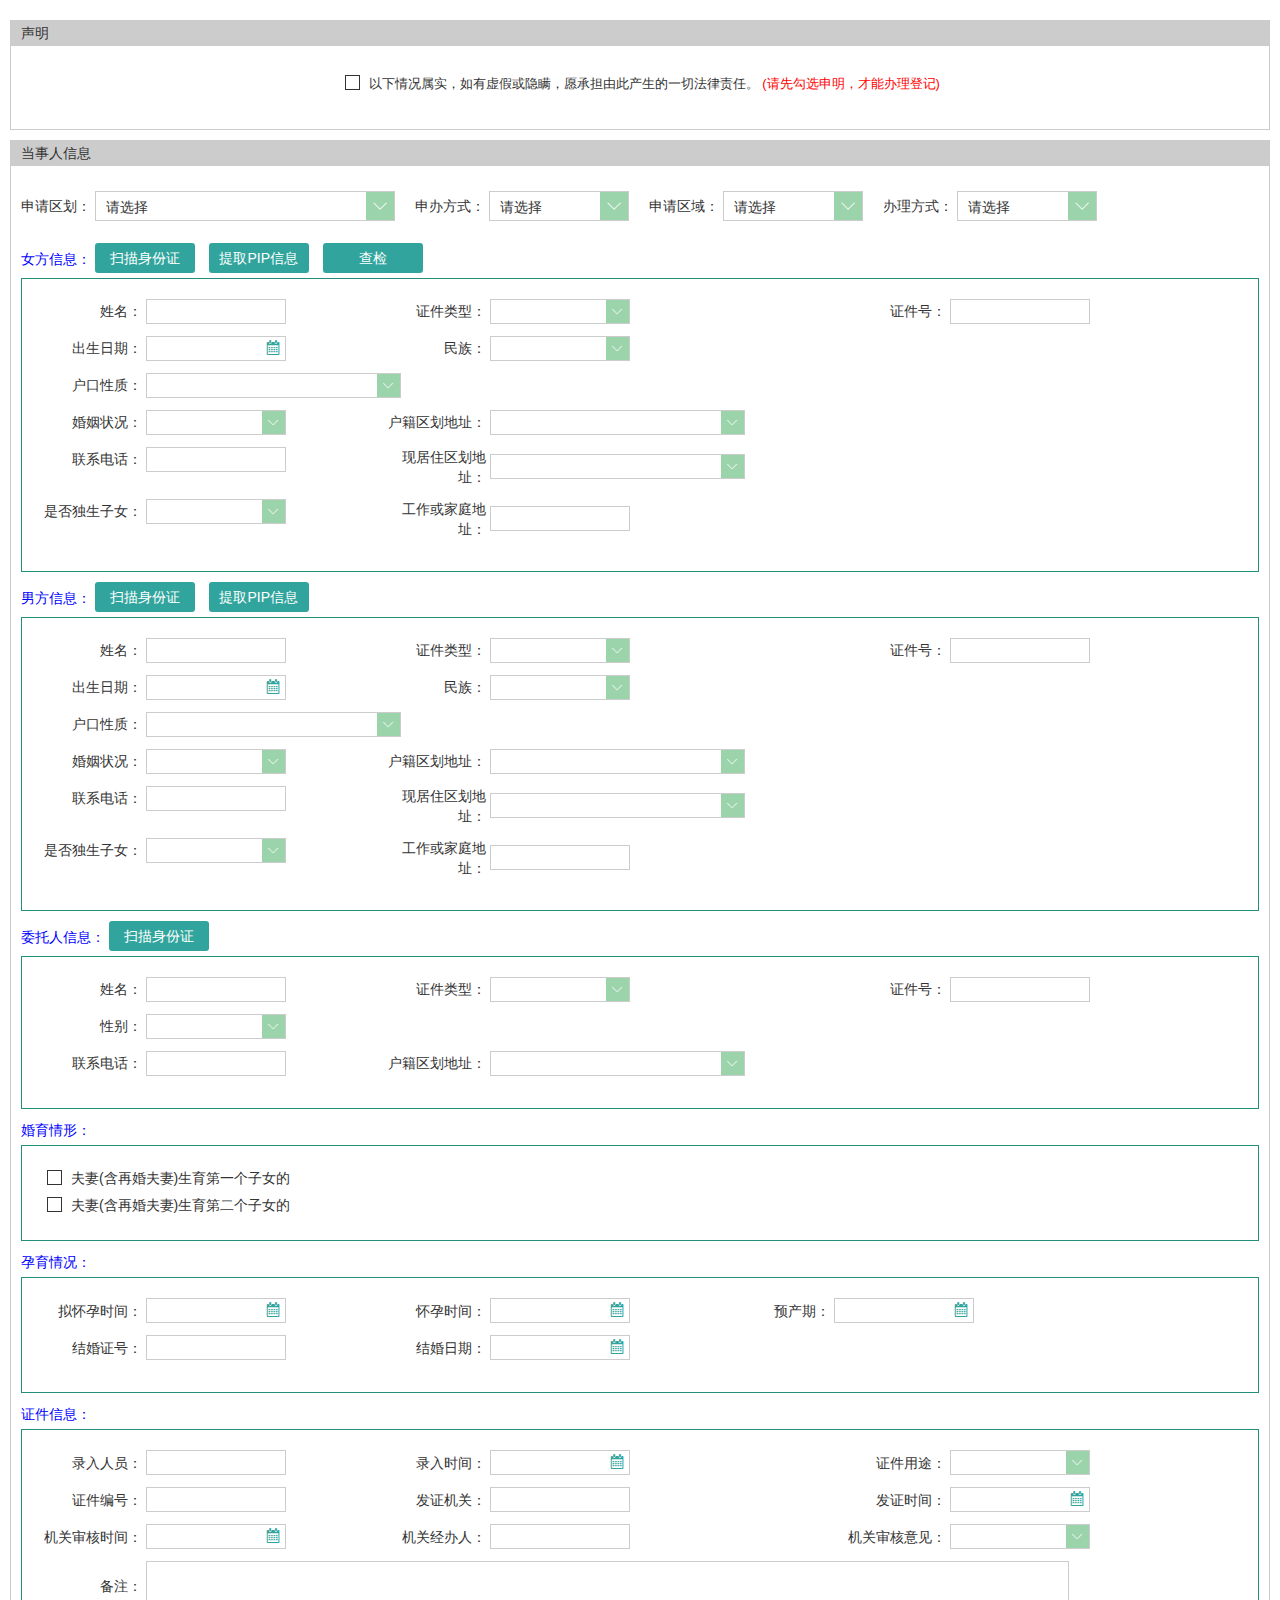
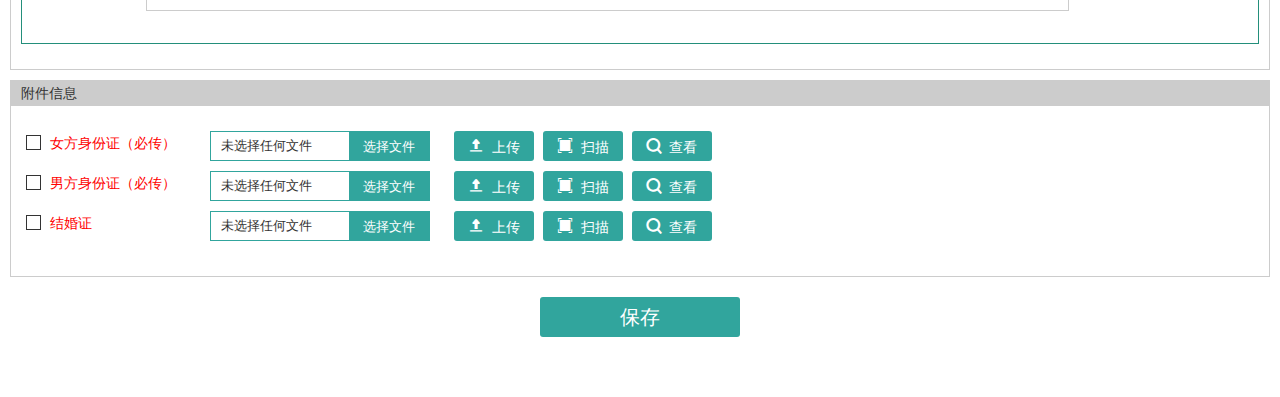
<file: infoInput.html>
<!DOCTYPE html>
<html>
<head>
	<title></title>
	<link rel="stylesheet" type="text/css" href="./css/iconfont/iconfont.css">
	<link rel="stylesheet" type="text/css" href="./Plugin/bootstrap/css/bootstrap.min.css">
	<link rel="stylesheet" type="text/css" href="./Plugin/bootstrap/css/bootstrap-theme.min.css">
	<link rel="stylesheet" type="text/css" href="./Plugin/bootstrap/css/bootstrap-datetimepicker.min.css">
	<link rel="stylesheet" type="text/css" href="./css/rest.css">
	<link rel="stylesheet" type="text/css" href="./css/base.css">
	<link rel="stylesheet" type="text/css" href="./css/infoInput.css">
</head>
<body>
	<div class="infoInput">
		<form class="my_form">
			<div class="form_head">
				<label>声明</label>
			</div>
			<div class="form_content smallFontSize textAlignCenter">
				<div class="my_checkbox">
		            <input type="checkbox" value="1" id="my_checkbox" name="my_checkbox" />
		            <label for="my_checkbox"></label>
		      	</div>
				<label for="my_checkbox">
					以下情况属实，如有虚假或隐瞒，愿承担由此产生的一切法律责任。
					<label class="redFontColor">(请先勾选申明，才能办理登记)</label>
				</label>
			</div>
		</form>

		<form class="my_form" action="">
			<div class="form_head">
				<label>当事人信息</label>
			</div>
			<div class="form_content">
				<div class="clearFix">
					<div class="filtrate_item fl">
						<span class="item_alignLeft">申请区划：</span>
						<div class="select_component moreHeight moreWidth">
							<input id="applyZoning" type="hidden">
							<span class="checked_text">请选择</span>
							<ul class="select_list">
								<li data-value="-1">请选择</li>
								<li data-value="0">区划1</li>
								<li data-value="1">区划2</li>
								<li data-value="2">区划3</li>
								<li data-value="3">区划4</li>
							</ul>
							<span class="iconfont bigIconFont icon-jiantou-copy-copy"></span>
						</div>
					</div>
					<div class="filtrate_item fl">
						<span class="item_alignLeft">申办方式：</span>
						<div class="select_component moreHeight">
							<input id="applyWay" type="hidden">
							<span class="checked_text">请选择</span>
							<ul class="select_list">
								<li data-value="-1">请选择</li>
								<li data-value="0">方式1</li>
								<li data-value="1">方式2</li>
								<li data-value="2">方式3</li>
								<li data-value="3">方式4</li>
							</ul>
							<span class="iconfont bigIconFont icon-jiantou-copy-copy"></span>
						</div>
					</div>
					<div class="filtrate_item fl">
						<span class="item_alignLeft">申请区域：</span>
						<div class="select_component moreHeight">
							<input id="applyArea" type="hidden">
							<span class="checked_text">请选择</span>
							<ul class="select_list">
								<li data-value="-1">请选择</li>
								<li data-value="0">区域1</li>
								<li data-value="1">区域2</li>
								<li data-value="2">区域3</li>
								<li data-value="3">区域4</li>
							</ul>
							<span class="iconfont bigIconFont icon-jiantou-copy-copy"></span>
						</div>
					</div>
					<div class="filtrate_item fl">
						<span class="item_alignLeft">办理方式：</span>
						<div class="select_component moreHeight">
							<input id="handleWay" type="hidden">
							<span class="checked_text">请选择</span>
							<ul class="select_list">
								<li data-value="-1">请选择</li>
								<li data-value="0">方式1</li>
								<li data-value="1">方式2</li>
								<li data-value="2">方式3</li>
								<li data-value="3">方式4</li>
							</ul>
							<span class="iconfont bigIconFont icon-jiantou-copy-copy"></span>
						</div>
					</div>
				</div>

				<div class="btn_form">
					<div class="head_btn">
						<span class="blueFontColor">女方信息：</span>
						<div class=" btns-module btn_infoInput">
							<button class="button">扫描身份证</button>
							<button class="button">提取PIP信息</button>
							<button type="button" class="button" data-toggle="modal" data-target="#infoInputModal">查检</button>
						</div>
					</div>
					<div class="bottom_form"> 
						<ul>
							<li class="clearFix">
								<div class="filtrate_item fl">
									<span class="item_title">姓名：</span>
									<div class="input_component">
										<input type="text">
									</div>
								</div>
								<div class="filtrate_item fl long_width">
									<span class="item_title">证件类型：</span>
									<div class="select_component">
										<span class="iconfont icon-jiantou-copy-copy"></span>
									</div>
								</div>
								<div class="filtrate_item fl">
									<span class="item_title">证件号：</span>
									<div class="input_component">
										<input type="text">
									</div>
								</div>
							</li>
							<li class="clearFix">
								<div class="filtrate_item fl">
									<span class="item_title">出生日期：</span>
									<div class="time_component">
										<input class="date_picker" name="" type="text">
										<span class="iconfont icon-riqi-copy"></span>
									</div>
								</div>
								<div class="filtrate_item fl long_width">
									<span class="item_title">民族：</span>
									<div class="select_component">
										<span class="iconfont icon-jiantou-copy-copy"></span>
									</div>
								</div>
								<div class="filtrate_item fl">
									<span class="item_title">户口性质：</span>
									<div class="select_component long_select">
										<span class="iconfont icon-jiantou-copy-copy"></span>
									</div>
								</div>
							</li>
							<li class="clearFix">
								<div class="filtrate_item fl">
									<span class="item_title">婚姻状况：</span>
									<div class="select_component">
										<span class="iconfont icon-jiantou-copy-copy"></span>
									</div>
								</div>
								<div class="filtrate_item fl long_width">
									<span class="item_title">户籍区划地址：</span>
									<div class="select_component long_select">
										<span class="iconfont icon-jiantou-copy-copy"></span>
									</div>
								</div>
							</li>
							<li class="clearFix">
								<div class="filtrate_item fl">
									<span class="item_title">联系电话：</span>
									<div class="input_component">
										<input type="text">
									</div>
								</div>
								<div class="filtrate_item fl long_width">
									<span class="item_title">现居住区划地址：</span>
									<div class="select_component long_select">
										<span class="iconfont icon-jiantou-copy-copy"></span>
									</div>
								</div>
							</li>
							<li class="clearFix">
								<div class="filtrate_item fl">
									<span class="item_title">是否独生子女：</span>
									<div class="select_component">
										<span class="iconfont icon-jiantou-copy-copy"></span>
									</div>
								</div>
								<div class="filtrate_item fl long_width">
									<span class="item_title">工作或家庭地址：</span>
									<div class="input_component">
										<input type="text">
									</div>
								</div>
							</li>
						</ul>
					</div>
				</div>

				<div class="btn_form">
					<div class="head_btn">
						<span class="blueFontColor">男方信息：</span>
						<div class=" btns-module btn_infoInput">
							<button class="button">扫描身份证</button>
							<button class="button">提取PIP信息</button>
						</div>
					</div>
					<div class="bottom_form"> 
						<ul>
							<li class="clearFix">
								<div class="filtrate_item fl">
									<span class="item_title">姓名：</span>
									<div class="input_component">
										<input type="text">
									</div>
								</div>
								<div class="filtrate_item fl long_width">
									<span class="item_title">证件类型：</span>
									<div class="select_component">
										<span class="iconfont icon-jiantou-copy-copy"></span>
									</div>
								</div>
								<div class="filtrate_item fl">
									<span class="item_title">证件号：</span>
									<div class="input_component">
										<input type="text">
									</div>
								</div>
							</li>
							<li class="clearFix">
								<div class="filtrate_item fl">
									<span class="item_title">出生日期：</span>
									<div class="time_component">
										<input class="date_picker" name="" type="text">
										<span class="iconfont icon-riqi-copy"></span>
									</div>
								</div>
								<div class="filtrate_item fl long_width">
									<span class="item_title">民族：</span>
									<div class="select_component">
										<span class="iconfont icon-jiantou-copy-copy"></span>
									</div>
								</div>
								<div class="filtrate_item fl">
									<span class="item_title">户口性质：</span>
									<div class="select_component long_select">
										<span class="iconfont icon-jiantou-copy-copy"></span>
									</div>
								</div>
							</li>
							<li class="clearFix">
								<div class="filtrate_item fl">
									<span class="item_title">婚姻状况：</span>
									<div class="select_component">
										<span class="iconfont icon-jiantou-copy-copy"></span>
									</div>
								</div>
								<div class="filtrate_item fl long_width">
									<span class="item_title">户籍区划地址：</span>
									<div class="select_component long_select">
										<span class="iconfont icon-jiantou-copy-copy"></span>
									</div>
								</div>
							</li>
							<li class="clearFix">
								<div class="filtrate_item fl">
									<span class="item_title">联系电话：</span>
									<div class="input_component">
										<input type="text">
									</div>
								</div>
								<div class="filtrate_item fl long_width">
									<span class="item_title">现居住区划地址：</span>
									<div class="select_component long_select">
										<span class="iconfont icon-jiantou-copy-copy"></span>
									</div>
								</div>
							</li>
							<li class="clearFix">
								<div class="filtrate_item fl">
									<span class="item_title">是否独生子女：</span>
									<div class="select_component">
										<span class="iconfont icon-jiantou-copy-copy"></span>
									</div>
								</div>
								<div class="filtrate_item fl long_width">
									<span class="item_title">工作或家庭地址：</span>
									<div class="input_component">
										<input type="text">
									</div>
								</div>
							</li>
						</ul>
					</div>
				</div>

				<div class="btn_form">
					<div class="head_btn">
						<span class="blueFontColor">委托人信息：</span>
						<div class=" btns-module btn_infoInput">
							<button class="button">扫描身份证</button>
						</div>
					</div>
					<div class="bottom_form"> 
						<ul>
							<li class="clearFix">
								<div class="filtrate_item fl">
									<span class="item_title">姓名：</span>
									<div class="input_component">
										<input type="text">
									</div>
								</div>
								<div class="filtrate_item fl long_width">
									<span class="item_title">证件类型：</span>
									<div class="select_component">
										<span class="iconfont icon-jiantou-copy-copy"></span>
									</div>
								</div>
								<div class="filtrate_item fl">
									<span class="item_title">证件号：</span>
									<div class="input_component">
										<input type="text">
									</div>
								</div>
							</li>
							<li class="clearFix">
								<div class="filtrate_item fl long_width">
									<span class="item_title">性别：</span>
									<div class="select_component">
										<span class="iconfont icon-jiantou-copy-copy"></span>
									</div>
								</div>
							</li>
							<li class="clearFix">
								<div class="filtrate_item fl">
									<span class="item_title">联系电话：</span>
									<div class="input_component">
										<input type="text">
									</div>
								</div>
								<div class="filtrate_item fl long_width">
									<span class="item_title">户籍区划地址：</span>
									<div class="select_component long_select">
										<span class="iconfont icon-jiantou-copy-copy"></span>
									</div>
								</div>
							</li>
						</ul>
					</div>
				</div>

				<div class="btn_form">
					<div class="head_btn">
						<span class="blueFontColor">婚育情形：</span>
					</div>
					<div class="bottom_form"> 
						<div>
							<div class="my_checkbox">
					            <input type="checkbox" value="1" id="firstBirth" name="firstBirth" />
					            <label for="firstBirth"></label>
					      	</div>
					      	<label for="firstBirth">夫妻(含再婚夫妻)生育第一个子女的</label>
					    </div>
					    <div>
					      	<div class="my_checkbox">
					            <input type="checkbox" value="1" id="secBirth" name="firstBirth" />
					            <label for="secBirth"></label>
					      	</div>
					      	<label for="secBirth">夫妻(含再婚夫妻)生育第二个子女的</label>
					    </div>
					</div>
				</div>

				<div class="btn_form">
					<div class="head_btn">
						<span class="blueFontColor">孕育情况：</span>
					</div>
					<div class="bottom_form"> 
						<ul>
							<li class="clearFix">
								<div class="filtrate_item fl">
									<span class="item_title">拟怀孕时间：</span>
									<div class="time_component">
										<input class="date_picker" name="" type="text">
										<span class="iconfont icon-riqi-copy"></span>
									</div>
								</div>
								<div class="filtrate_item fl">
									<span class="item_title">怀孕时间：</span>
									<div class="time_component">
										<input class="date_picker" name="" type="text">
										<span class="iconfont icon-riqi-copy"></span>
									</div>
								</div>
								<div class="filtrate_item fl">
									<span class="item_title">预产期：</span>
									<div class="time_component">
										<input class="date_picker" name="" type="text">
										<span class="iconfont icon-riqi-copy"></span>
									</div>
								</div>
							</li>
							<li class="clearFix">
								<div class="filtrate_item fl">
									<span class="item_title">结婚证号：</span>
									<div class="input_component">
										<input type="text">
									</div>
								</div>
								<div class="filtrate_item fl">
									<span class="item_title">结婚日期：</span>
									<div class="time_component">
										<input class="date_picker" name="" type="text">
										<span class="iconfont icon-riqi-copy"></span>
									</div>
								</div>
							</li>
						</ul>
					</div>
				</div>

				<div class="btn_form">
					<div class="head_btn">
						<span class="blueFontColor">证件信息：</span>
					</div>
					<div class="bottom_form"> 
						<ul>
							<li class="clearFix">
								<div class="filtrate_item fl">
									<span class="item_title">录入人员：</span>
									<div class="input_component">
										<input type="text">
									</div>
								</div>
								<div class="filtrate_item fl long_width">
									<span class="item_title">录入时间：</span>
									<div class="time_component">
										<input class="date_picker" name="" type="text">
										<span class="iconfont icon-riqi-copy"></span>
									</div>
								</div>
								<div class="filtrate_item fl">
									<span class="item_title">证件用途：</span>
									<div class="select_component">
										<span class="iconfont icon-jiantou-copy-copy"></span>
									</div>
								</div>
							</li>
							<li class="clearFix">
								<div class="filtrate_item fl">
									<span class="item_title">证件编号：</span>
									<div class="input_component">
										<input type="text">
									</div>
								</div>
								<div class="filtrate_item fl long_width">
									<span class="item_title">发证机关：</span>
									<div class="input_component">
										<input type="text">
									</div>
								</div>
								<div class="filtrate_item fl">
									<span class="item_title">发证时间：</span>
									<div class="time_component">
										<input class="date_picker" name="" type="text">
										<span class="iconfont icon-riqi-copy"></span>
									</div>
								</div>
							</li>
							<li class="clearFix">
								<div class="filtrate_item fl">
									<span class="item_title">机关审核时间：</span>
									<div class="time_component">
										<input class="date_picker" name="" type="text">
										<span class="iconfont icon-riqi-copy"></span>
									</div>
								</div>
								<div class="filtrate_item fl long_width">
									<span class="item_title">机关经办人：</span>
									<div class="input_component">
										<input type="text">
									</div>
								</div>
								<div class="filtrate_item fl">
									<span class="item_title">机关审核意见：</span>
									<div class="select_component">
										<span class="iconfont icon-jiantou-copy-copy"></span>
									</div>
								</div>
							</li>
							<li class="clearFix">
								<div class="filtrate_item fl">
									<span class="item_title">备注：</span>
									<div class="textarea_component">
										<textarea></textarea>
									</div>
								</div>
							</li>
						</ul>
					</div>
				</div>

			</div>
		</form>

		<form class="my_form">
			<div class="form_head">
				<label>附件信息</label>
			</div>
			<div class="form_content">
				<div class="fjxx_height">
					<div class="fl">
						<div class="my_checkbox">
				            <input type="checkbox" value="1" id="famaleCard" name="famaleCard" />
				            <label for="famaleCard"></label>
				      	</div>
			      		<label for="famaleCard" class="redFontColor">女方身份证（必传）</label>
			      	</div>
			      	<div class="file_input">
		      			<input type="file" name="famaleFile" class="file fl">
		      			<span class="file_name">未选择任何文件</span>
		      			<span class="file_tips">选择文件</span>
		      		</div>
		      		<button class="button fjxx_btn">
		      			<span class="iconfont icon-upload"></span>
		      			&nbsp;上传
		      		</button>
		      		<button class="button fjxx_btn">
		      			<span class="iconfont icon-ccgl-rukushangjiasaomiao-4"></span>
			      		&nbsp;扫描
		      		</button>
		      		<button class="button fjxx_btn">
		      			<span class="iconfont icon-chakan-"></span>
			      		&nbsp;查看
		      		</button>
		    	</div>
			    <div class="fjxx_height">
			    	<div class="fl">
				      	<div class="my_checkbox">
				            <input type="checkbox" value="1" id="maleCard" name="maleCard" />
				            <label for="maleCard"></label>
				      	</div>
				      	<label for="maleCard" class="redFontColor">男方身份证（必传）</label>
				    </div>
			      	<div class="file_input">
		      			<input type="file" name="famaleFile" class="file fl">
		      			<span class="file_name">未选择任何文件</span>
		      			<span class="file_tips">选择文件</span>
		      		</div>
			      	<button class="button fjxx_btn">
			      		<span class="iconfont icon-upload"></span>
			      		&nbsp;上传
			      	</button>
		      		<button class="button fjxx_btn">
		      			<span class="iconfont icon-ccgl-rukushangjiasaomiao-4"></span>
			      		&nbsp;扫描
		      		</button>
		      		<button class="button fjxx_btn">
		      			<span class="iconfont icon-chakan-"></span>
			      		&nbsp;查看
		      		</button>
			    </div>
			    <div class="fjxx_height">
				    <div class="fl">
				      	<div class="my_checkbox">
				            <input type="checkbox" value="1" id="marriageCert" name="marriageCert" />
				            <label for="marriageCert"></label>
				      	</div>
				      	<label for="marriageCert" class="redFontColor">结婚证</label>
				    </div>
			      	<div class="file_input">
		      			<input type="file" name="famaleFile" class="file fl">
		      			<span class="file_name">未选择任何文件</span>
		      			<span class="file_tips">选择文件</span>
		      		</div>
			      	<button class="button fjxx_btn">
			      		<span class="iconfont icon-upload"></span>
			      		&nbsp;上传
			      	</button>
		      		<button class="button fjxx_btn">
			      		<span class="iconfont icon-ccgl-rukushangjiasaomiao-4"></span>
			      		&nbsp;扫描
		      		</button>
		      		<button class="button fjxx_btn">
		      			<span class="iconfont icon-chakan-"></span>
			      		&nbsp;查看
		      		</button>
			    </div>
		    </div>
		</form>
		<div class="textAlignCenter">
			<button class="button submit_button">保存</button>
		</div>
		
	</div>

	<!-- 模态框 --> 
	<div class="modal fade" id="infoInputModal" tabindex="-1" role="dialog">
	    <div class="modal-dialog">
	        <div class="modal-content">
	            <div class="myModal_header">
	                <button type="button" class="close myModal_close" data-dismiss="modal" aria-hidden="true">&times;</button>
	                <h4 class="mymodal_title" id="myModalLabel">协查函</h4>
	            </div>
	            <div class="modal-body">
	            	<form class="my_form">
						<div class="form_head">
							<label>选项</label>
						</div>
						<div class="modal_formContent">
							<div class="my_checkbox">
					            <input type="checkbox" value="1" id="male" name="male" />
					            <label for="male"></label>
					      	</div>
					      	<label for="male">男</label>
					      	<div class="my_checkbox famale_checkbox">
					            <input type="checkbox" value="1" id="famale" name="famale" />
					            <label for="famale"></label>
					      	</div>
					      	<label for="famale">女</label>
					    </div>
					</form>
					<form class="my_form">
						<div class="form_head">
							<label>女方协查内容</label>
						</div>
						<div class="modal_formContent">
							<div class="filtrate_item">
								<span class="item_alignLeft modal_span">接收区域：</span>
								<div class="select_component moreHeight moreWidth">
									<span class="iconfont bigIconFont icon-jiantou-copy-copy"></span>
								</div>
							</div>
							<div class="filtrate_item">
								<span class="item_alignLeft modal_span">协查内容：</span>
								<div class="textarea_modal">
									<textarea></textarea>
								</div>
							</div>
					    </div>
					    <div class="clearFix"></div>
					</form>
					<form class="my_form">
						<div class="form_head">
							<label>操作信息</label>
						</div>
						<div class="modal_formContent">
							<div class="filtrate_item fl">
								<span class="item_alignLeft modal_span">录入人员：</span>
								<div class="moreHeight input_component">
									<input type="text">
								</div>
							</div>
							<div class="filtrate_item fl rightInput_modal">
								<span class="item_alignLeft modal_span">录入时间：</span>
								<div class="moreHeight input_component">
									<input type="text">
								</div>
							</div>
					    </div>
					    <div class="clearFix"></div>
					</form>
	            </div>
	            <div class="modal-footer">
	                <button type="button" class="button" data-dismiss="modal">发送协查</button>
	            </div>
	        </div>
	    </div>
	</div>
	

	<script type="text/javascript" src="./Plugin/jquery.min.js"></script>
	<script type="text/javascript" src="./Plugin/bootstrap/js/bootstrap.min.js"></script>
	<script type="text/javascript" src="./Plugin/bootstrap/js/bootstrap-datetimepicker.min.js"></script>
	<script type="text/javascript" src="./js/base.js"></script>

	<script>
		
		//$("#infoInputModal").modal('show');

	</script>

</body>
</html>
</file>
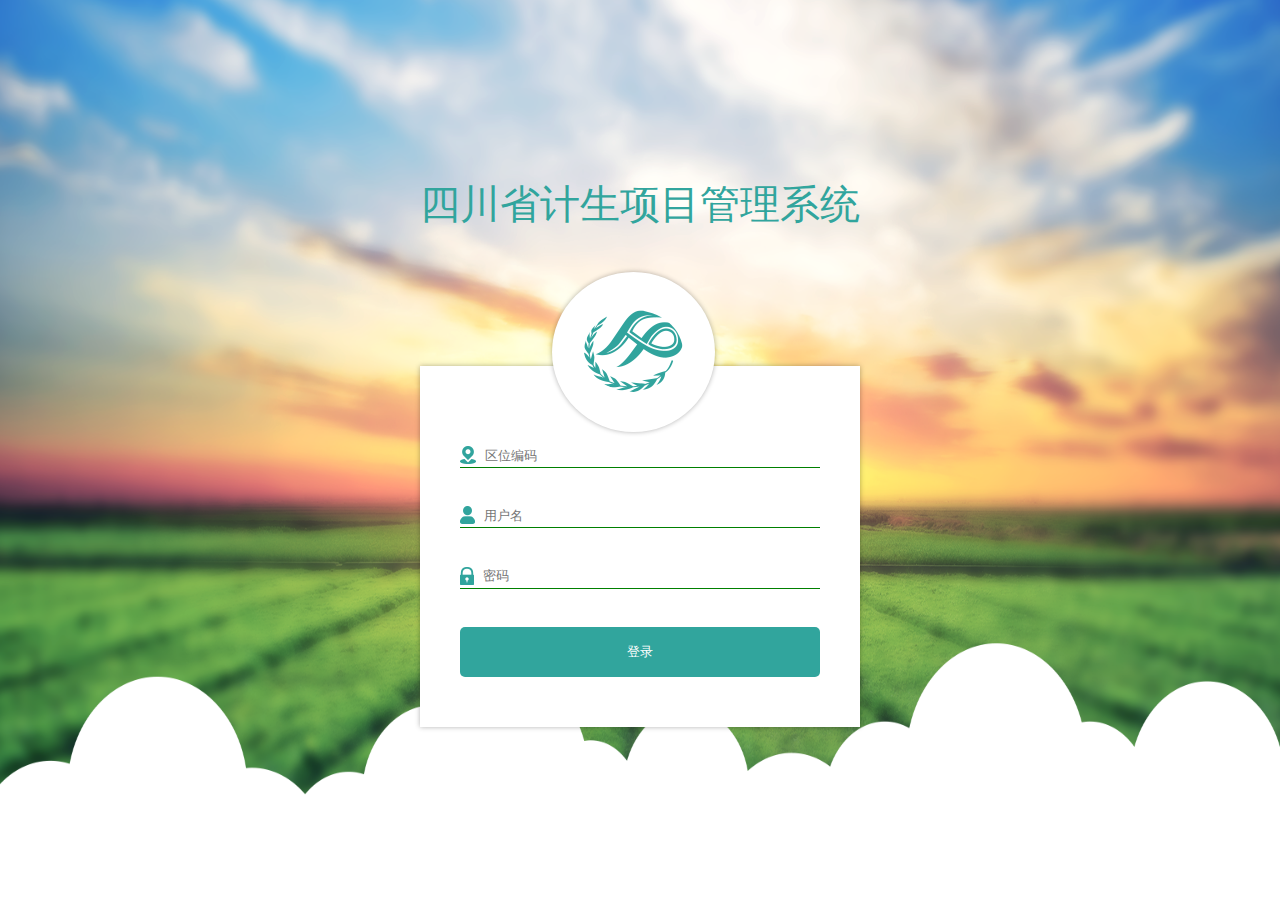
<file: login.html>
<!DOCTYPE html>
<html>
<head>
	<title></title>
	<link rel="stylesheet" href="./css/rest.css">
	<link rel="stylesheet" type="text/css" href="./css/login.css">
</head>
<body>
	<div class="container">
		<div class="title">四川省计生项目管理系统</div>
		<img class="logoImg" src="./images/LOGO.png">
		<div class="logInfo">
			<div class="locationCode">
				<img src="./images/diqu.png">
				<input type="text" name="locationCode" placeholder="区位编码">
			</div>
			<div class="userName">
				<img src="./images/user.png">
				<input type="text" name="userName" placeholder="用户名">
			</div>
			<div class="passWord">
				<img src="./images/psw.png">
				<input type="text" name="passWord" placeholder="密码">
			</div>
			<button class="loginBtn">登录</button>
		</div>
	</div>
	
</body>
</html>
</file>
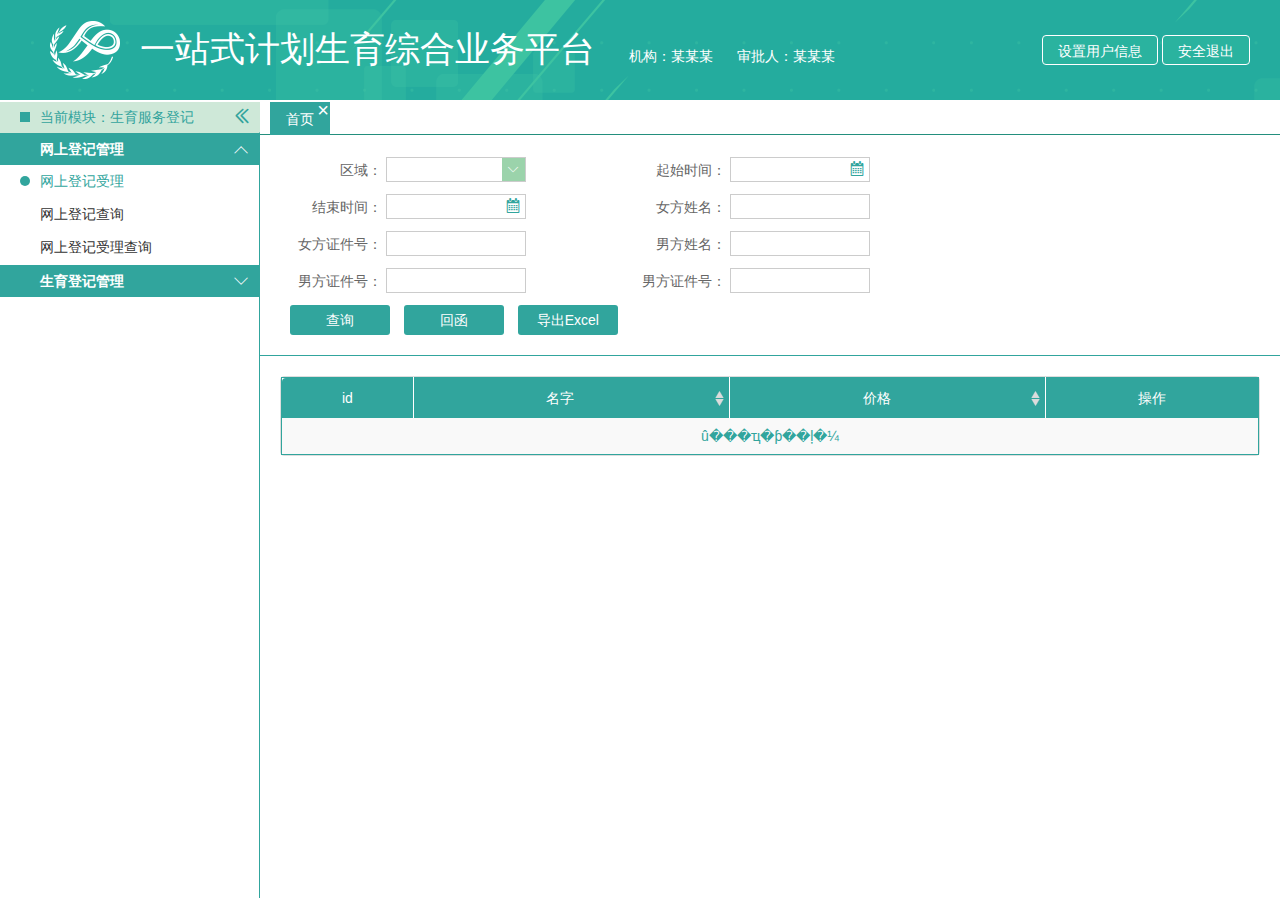
<file: main.html>
<!DOCTYPE html>
<html>
<head>
	<title></title>
	<link rel="stylesheet" type="text/css" href="./css/iconfont/iconfont.css">
	<link rel="stylesheet" type="text/css" href="./Plugin/bootstrap/css/bootstrap.min.css">
	<link rel="stylesheet" type="text/css" href="./Plugin/bootstrap/css/bootstrap-theme.min.css">
	<link rel="stylesheet" type="text/css" href="./css/rest.css">
	<link rel="stylesheet" type="text/css" href="./css/main.css">
</head>
<body>
	<div class="header">
		<img src="./images/logo_index.png"/>
		<h1>一站式计划生育综合业务平台</h1>
		<label>机构：某某某</label>
		<label>审批人：某某某</label>
		<div class="operation_btn">
			<button>设置用户信息</button>
			<button>安全退出</button>
		</div>
	</div>
	<div class="container_m clearFix">
		<div class="left_bar fl">
			<div class="bar_head" id="barHead">
				<i></i>
				<label>当前模块：生育服务登记</label>
				<label class="iconfont icon-shuangjiantou fr"></label>
			</div>
			<div class="nav_bar">

			</div>
		</div>
		<div class="right_content">
			<ul id="myTab" class="nav nav-tabs">
			    <li class="tab-item active" data-link="#index">
			        <a href="#index" data-toggle="tab">
			            首页
			        </a>
			        <span class="icon_tab">×</span>
			    </li>
			</ul>
			<div id="myTabContent" class="tab-content">
			    <div class="tab-pane fade in active" id="index">
			        <iframe src="./index.html" frameborder="0"></iframe>
			    </div>
			</div>
		</div>
	</div>

	<div class="bombo_box hidden" id="bomboBox">
		<div class="triangle"></div>
		<ul class="clearFix">
			<li class="fl">
				<img src="./images/public-service.png">
				<p>公众服务预约登记</p>
			</li>
			<li class="fl">
				<img src="./images/birth-reg.png">
				<p>生育登记服务</p>
			</li>
			<li class="fl">
				<img src="./images/reproduction.png">
				<p>特殊情形再生育审批</p>
			</li>
			<li class="fl">
				<img src="./images/only-child.png">
				<p>独生子女光荣证办理</p>
			</li>
			<li class="fl">
				<img src="./images/law-sys.png">
				<p>行政执法系统</p>
			</li>
			<li class="fl">
				<img src="./images/reward-support.png">
				<p>奖励扶助</p>
			</li>
			<li class="fl">
				<img src="./images/special-assistance.png">
				<p>特别扶助</p>
			</li>
			<li class="fl">
				<img src="./images/support-care.png">
				<p>扶助关怀</p>
			</li>
			<li class="fl">
				<img src="./images/sys-maintenance.png">
				<p>系统维护</p>
			</li>
		</ul>
	</div>
	<div class="myModal hidden" id="modal"></div>

	<script type="text/javascript" src="./Plugin/jquery.min.js"></script>
	<script type="text/javascript" src="./Plugin/bootstrap/js/bootstrap.min.js"></script>
	<script type="text/javascript" src="./js/main.js"></script>
</body>
</html>
</file>
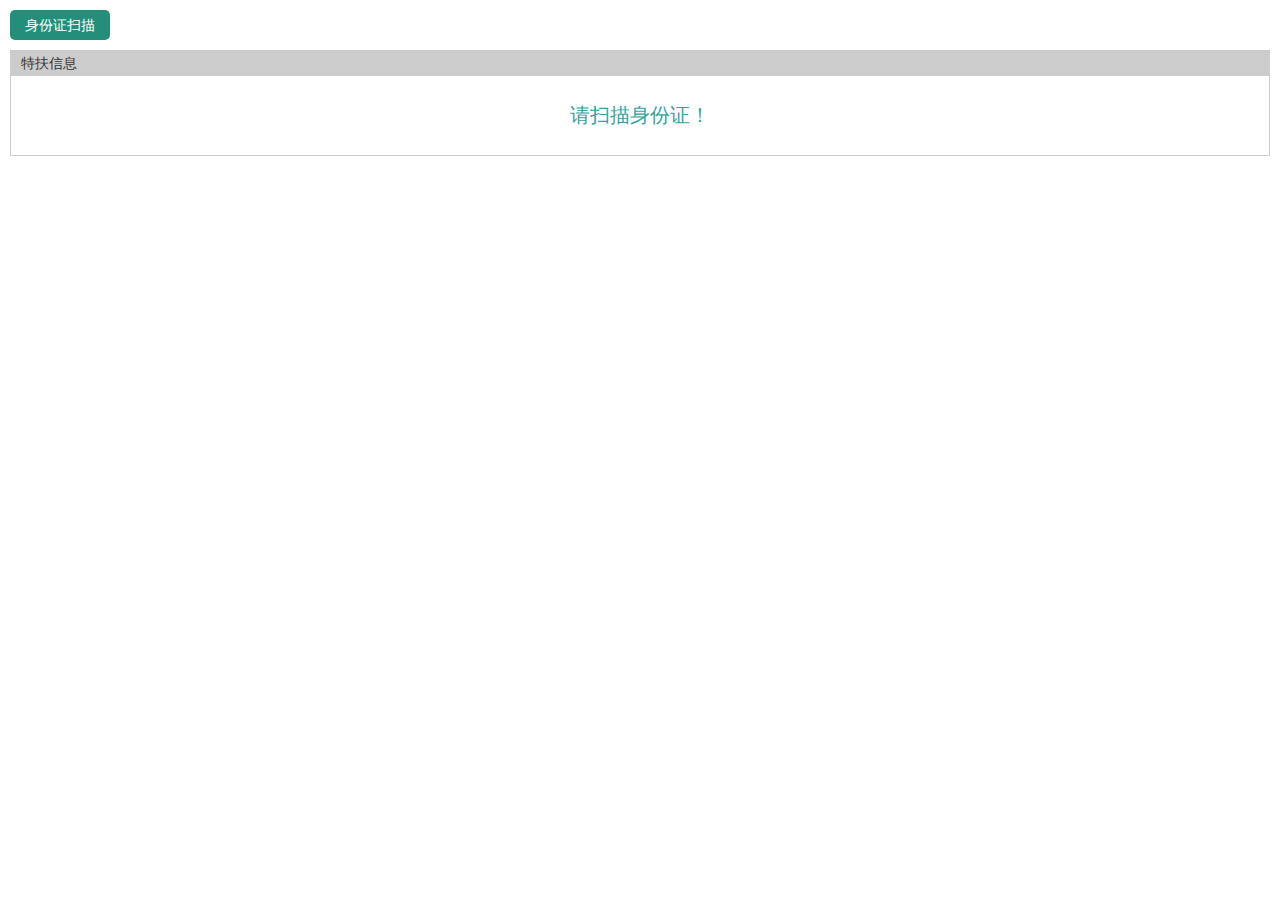
<file: scanID.html>
<!DOCTYPE html>
<html>
<head>
	<title></title>
	<link rel="stylesheet" type="text/css" href="./css/iconfont/iconfont.css">
	<link rel="stylesheet" type="text/css" href="./Plugin/bootstrap/css/bootstrap.min.css">
	<link rel="stylesheet" type="text/css" href="./Plugin/bootstrap/css/bootstrap-theme.min.css">
	<link rel="stylesheet" type="text/css" href="./css/rest.css">	
	<link rel="stylesheet" type="text/css" href="./css/scanID.css">
</head>
<body>
	<div class="scan_ID">
		<button class="btn_scan">身份证扫描</button>
		<form class="my_form">
			<div class="form_head">
				<label>特扶信息</label>
			</div>
			<div class="form_content">
				<p>请扫描身份证！</p>
			</div>
		</form>
	</div>
</body>
</html>
</file>
<file: css/iconfont/iconfont.css>
@font-face {font-family: "iconfont";
  src: url('iconfont.eot?t=1499775526884'); /* IE9*/
  src: url('iconfont.eot?t=1499775526884#iefix') format('embedded-opentype'), /* IE6-IE8 */
  url('iconfont.woff?t=1499775526884') format('woff'), /* chrome, firefox */
  url('iconfont.ttf?t=1499775526884') format('truetype'), /* chrome, firefox, opera, Safari, Android, iOS 4.2+*/
  url('iconfont.svg?t=1499775526884#iconfont') format('svg'); /* iOS 4.1- */
}

.iconfont {
  font-family:"iconfont" !important;
  font-size:16px;
  font-style:normal;
  -webkit-font-smoothing: antialiased;
  -moz-osx-font-smoothing: grayscale;
}

.icon-arrow-left:before { content: "\e602"; }

.icon-zhongchaosanjiaojiantou01:before { content: "\e611"; }

.icon-shuangjiantou:before { content: "\e629"; }

.icon-jiantou-copy-copy:before { content: "\e605"; }

.icon-jiantou-copy:before { content: "\e600"; }

.icon-upload:before { content: "\e62d"; }

.icon-sanjiaojiantou01:before { content: "\e625"; }

.icon-pagination-next:before { content: "\e64d"; }

.icon-pagination-prev:before { content: "\e64e"; }

.icon-riqi-copy:before { content: "\e601"; }

.icon-arrow-right:before { content: "\e610"; }

.icon-ccgl-rukushangjiasaomiao-4:before { content: "\e68a"; }

.icon-chakan-:before { content: "\e609"; }
</file>
<file: css/base.css>
.glyphicon{
    font-family: "iconfont" !important;
    font-size: 16px;
    font-style: normal;
    -webkit-font-smoothing: antialiased;
    -moz-osx-font-smoothing: grayscale;
}
/*表单组件*/
.filtrate_item .item_title{
	display: inline-block;
	width:100px;
	text-align: right;
	vertical-align: middle;
}

.filtrate_item .item_alignLeft{
	width: auto;
	display: inline-block;
	text-align: right;
	vertical-align: middle;
}

.filtrate_item .select_component{
	position:relative;
	display: inline-block;
	width:140px;
	height:25px;
	border:1px solid #ccc;
	vertical-align: middle;
	cursor:pointer;
}
.filtrate_item .select_component .ztree{
	display: none;
	position:absolute;
	top:24px;
	left:-1px;
	width:140px;
	height:180px;
	background-color:transparent;
	border:1px solid #ccc;
	border-top:none;
	background-color:#fff;
	overflow: auto;
	z-index: 101;
}
.filtrate_item .select_component .select_text{
	display: inline-block;
	width:100%;
	height:100%;
	text-indent: 10px;
	line-height: 23px;
}
.filtrate_item .select_component > .checked_text{
	position:relative;
	display: block;
	width:100%;
	height:100%;
	line-height: 23px;
	text-indent: 10px;
	background-color:transparent;
	z-index: 10;
	cursor:pointer;
}
.filtrate_item .select_component .select_list{
	display: none;
	position:absolute;
	top:24px;
	left:-1px;
	width:140px;
	background-color:transparent;
	border:1px solid #ccc;
	border-top:none;
	z-index: 101;
}
.filtrate_item .select_component .select_list li{
	height:25px;
	background-color:#fff;
	line-height: 25px;
	text-align: left;
	text-indent: 10px;
}
.filtrate_item .select_component .select_list li + li{
	border-top:1px solid #ccc;
}
.filtrate_item .select_component .iconfont{
	z-index: 9;
}
.filtrate_item .moreHeight{
	height:30px !important;
}
.filtrate_item .moreHeight .select_list{
	top:29px;
}
.filtrate_item .moreHeight .select_list li{
	height:30px;
	line-height: 30px;
}
.filtrate_item .moreWidth{
	width: 300px !important;
}
.filtrate_item .moreWidth .select_list{
	width:300px;
}
.filtrate_item .moreHeight .checked_text{
	line-height: 30px;
}

.filtrate_item .moreHeight .ztree{
	top:29px;
}
.filtrate_item .moreHeight .select_text{
	line-height: 28px;
}
.filtrate_item .moreWidth .ztree{
	width:300px;
	height:350px;
}

.filtrate_item .iconfont{
	position:absolute;
	top:0;
	right:0;
	width:23px;
	height:23px;
	line-height: 23px;
	font-size:12px;
	color:#fff;
	text-align: center;
	background-color:#9bd3ab;
	z-index: 10;
}

.filtrate_item .bigIconFont{
	width:28px;
	height:28px;
	line-height: 28px;
	font-size:16px;
}

.filtrate_item .time_component{
	position:relative;
	display: inline-block;
	width: 140px;
	height:25px;
	border:1px solid #ccc;
	vertical-align: middle;
	cursor: pointer;
}
.filtrate_item .time_component .iconfont{
	font-size:14px;
	color:#31a59d;
	background-color: transparent;
}
.filtrate_item .time_component input{
	width:100%;
	height:100%;
	border:none;
	text-indent: 5px;
}

.filtrate_item .input_component{
	display: inline-block;
	width:140px;
	height:25px;
	border:1px solid #ccc;
	vertical-align: middle;	
}
.filtrate_item .input_component input{
	width:100%;
	height:100%;
	border:none;
	text-indent: 5px;
}

.filtrate_item .textarea_component{
	display: inline-block;
	width:923px;
	height:50px;
	border:1px solid #ccc;
	vertical-align: middle;
}

.filtrate_item .textarea_component textarea{
	width:100%;
	height:100%;
	border:none;
	text-indent: 5px;
	resize: none;
}

.button{
	display: inline-block;
	width:100px;
	height:30px;
	border:none;
	border-radius: 3px;
	background-color: #31a59d;
	text-align: center;
	line-height: 30px;
	color:#fff;
}
.btns-module{
	padding:0 0 20px 30px; 
}
.btns-module .button{
	margin-right:10px;
}

.head_btn>span{
	display: inline-block;
	text-align: right;
	vertical-align: middle;
}

.btn_form{
	margin-top: 10px;
}

.bottom_form{
	border: 1px solid #238f7b;
	padding: 20px;
	margin-top: 5px;
}



/*模态框*/
.myModal_header{
	background: #31a59d;
	color: #fff;
	line-height: 30px;
	padding: 0 10px;
	border-top-left-radius: 5px;
	border-top-right-radius: 5px;
}

.mymodal_title{
	line-height: 30px;
	font-size: 16px;
}

.myModal_close{
	line-height: 30px;
	color: #fff;
	font-size: 24px;
	text-shadow: 0 0 0 #fff;
    opacity: 1; 
}

.modal-content{
	border: 1px solid #31a59d;
}

.modal-body{
	padding: 10px;
}

.modal_formContent{
	padding: 15px 5px;
}

.modal-dialog{
	width: 750px;
}

.filtrate_item{
	margin: 0 20px 12px 0;
}

.modal-footer{
	border-top: none;
	text-align: center;
}

/*bootstrap table*/
.table_module{
	padding:20px;
	border-top:1px solid #31a59d;
}
.bootstrap-table .fixed-table-header,.bootstrap-table .fixed-table-body{
	outline: none;
}
.bootstrap-table .fixed-table-header .table th,.bootstrap-table .fixed-table-body .table th{
	background-color: #31a59d;
	border-color:#fff;
    color: #fff;
    font-weight: normal;
}
.bootstrap-table .fixed-table-body .table{
	border:1px solid #31a59d;
}
.bootstrap-table .fixed-table-body .table th{
	border-bottom:none;
}
.bootstrap-table .fixed-table-body .table th + th{
	border-left:1px solid #fff;
}
.bootstrap-table .fixed-table-body .table td{
	border-color:#31a59d;
	color: #31a59d;
}
.bootstrap-table .fixed-table-body .table td + td{
	border-left:1px solid #31a59d;
}
.bootstrap-table .fixed-table-body .table .no-records-found td{
	text-align: center;
}
.bootstrap-table .fixed-table-pagination .pagination > li > a{
	color: #31a59d;
}
.bootstrap-table .fixed-table-pagination .pagination > li.active > a{
	background-color:#31a59d;
	color:#fff;
}
.bootstrap-table .fixed-table-pagination .dropdown-menu li.active > a{
	background-image:none;
	background-color: #31a59d;
	color:#fff;
}
.modal-content .content-body{
	padding:0 10px;
}
</file>
<file: css/index.css>
.filtrates_module{
	padding:22px 22px 0;
}
.filtrates_module .filtrate_item{
	margin:0 100px 12px 0;
}

.filtrate_item{
	margin: 0 20px 12px 0;
}

.rightInput_modal{
	margin-left: 150px;
}

.modal_longInput{
	width: 513px !important;
}

.basic_info{
	padding: 0 10px;
}

#fileManage_tab{
	margin: 10px 0;
}

.basicInfo_span{
	width: 220px;
}

.basic_left_info ul li{
	line-height: 23px;
}

.basic_right_img{
	margin-left: 70px;
}
</file>
<file: css/fileManage.css>
.fileManage{
	padding: 10px;
}

.bottom_form .filtrate_item {
    margin: 0 100px 12px 0;
}

.form_content{
	padding: 20px 0;
}

.nav-tabs>li>a {
    margin-right: 10px;
}

.tab-content{
	padding: 10px 10px 0 ;
}

.btn_fileManage{
	margin-top: 20px;
}

.btn_fileManage button + button{
	margin-left: 25px;
}
</file>
<file: css/flowChart.css>
.flow_chart{
	padding: 10px;
}

.newMes{
	color: red;
}

.form_content>img{
	width: 100%;
	height: 100%;
}

.form_content>p{
	padding: 0;
	margin: 0;
}
</file>
<file: css/home-page.css>
.big_container{
	width: 100%;
	height: 100%;
	overflow: auto;
}

.container_bg{
	position: absolute;
	z-index: -1000;
	opacity: 0.2;
	width: 100%;
	height: 100%;
}


.container_m{
	padding: 0;
	font-size: 17px;
	color: #333;
}

.main_content{
	width: 1200px;
	height: 100%;
	margin: 0 auto;
	padding-top: 60px;
}

.fp_server{
	width: 555px;
	border: 1px solid #238f7b;
	border-radius: 5px;
	padding: 30px 20px 0 20px;
	box-sizing: border-box;
	position: relative;
	background: #fff;
}

.fp_server>.title{
	background: #31a59d;
	color: #fff;
	padding: 4px 10px;
	position: absolute;
	top: -17px;
	left: 20px;
}

.fp_server p{
	margin: 5px 0 0 0;
}

.category{
	margin-bottom: 10px;
}

.category a{
	display: inline-block;
	width: 50%;
	color: #31a59d;
	margin-top: 5px;
}
.category a:hover{
	cursor: pointer;
	text-decoration: none;
	color: #31a59d;
}

.reward_support{
	width: 555px;
	border: 1px solid #0077c9;
	border-radius: 5px;
	padding: 30px 20px 15px 20px;
	box-sizing: border-box;
	position: relative;
	background: #fff;
	margin-top: 40px;
	margin-bottom: 40px;
}

.reward_support p{
	margin: 0;
}

.reward_support label{
	font-size: 14px;
	color: #666666;
	padding-left: 20px;
	display: block;
	margin-bottom: 0;
}

.reward_support>.title{
	background: #0077c9;
	color: #fff;
	padding: 4px 10px;
	position: absolute;
	top: -17px;
	left: 20px;
	font-size: 17px;
}

.reward_sys,.special_sys{
	width: 45%;
}

.reward_sys{
	margin-right: 10%;
}

.reward_support .node_name{
	color: #0077c9;
	margin-top: 5px;
}

.main_right{
	width: 550px;
	margin-left: 95px;
}

.main_right ul{
	width: 100%;
}

.main_right li{
	width: 33.3333333333%;
	text-align: center;
	margin-bottom: 45px;
}

.main_right img{
	cursor: pointer;
}

.main_right li p{
	margin-top: 15px;
}
</file>
<file: css/infoInput.css>
.infoInput{
	padding: 10px;
}

.filtrate_item{
	margin: 0 20px 12px 0;
}

.long_width{
	width: 360px;
}

.filtrate_item .long_select{
	width: 255px;
}

.bottom_form .filtrate_item{
	margin: 0 90px 12px 0;
}

.btn_infoInput{
	display: inline-block;
	padding: 0;
}

.bottom_form .filtrate_item{
	margin: 0 100px 12px 0;
}

.btn_infoInput{
	display: inline-block;
	padding: 0;
}

.famale_checkbox{
	margin-left: 20px;
}

.textarea_modal{
	display: inline-block;
	width: 87%;
	vertical-align: top;
}

.textarea_modal textarea{
	width: 100%;
	height: 120px;
	border: 1px solid #31a59d;
	resize: none;
	text-indent: 5px;
}

.modal_span{
	padding-left: 5px;
}

.rightInput_modal{
	margin-left: 150px;
}

.fjxx_height{
	height: 40px;
}

.fjxx_height label{
	display: inline-block;
	width: 160px;
}

.submit_button{
	width: 200px;
	height: 40px;
	font-size: 20px;
	margin-top: 20px;
	margin-bottom: 50px;
}

.file_input{
	position: relative;
	display: inline-block;
	width: 220px;
	height: 30px;
	margin-right: 20px;
	border: 1px solid #31a59d;
	vertical-align: middle;
}

.file_input .file{
	position: absolute;
	top: 0;
	left: 0;
	width: 100%;
	height: 100%;
	z-index: 1;
	opacity: 0;
}

.file_name{
	display: inline-block;
	width: 138px;
	height: 100%;
	font-size: 13px;
	line-height: 28px;
	padding-left: 10px;
	white-space: nowrap;
	overflow: hidden;
	text-overflow: ellipsis;
}

.file_tips{
	width: 80px;
	height: 100%;
	line-height: 30px;
	float: right;
	color: #fff;
	font-size: 13px;
	text-align: center;
	background: #31a59d;
}

.fjxx_btn{
	width: 80px;
	margin-right: 5px;
	vertical-align: middle;
}
</file>
<file: css/login.css>
.bgImg{
	width: 100%;
}
body{
	background:url("../images/bg.png") 0 0 no-repeat;
	background-size: 100% 100%;
}

.container{
	position: absolute;
	top: 50%;
	left: 50%;
	width:440px;
	margin:-273px 0 0 -220px;
}

.title{
	font-size: 40px;
	color: #31a59d;
}

.logoImg{
	padding: 38px 32px 40px 32px;
	box-sizing: border-box;
	background: #fff;
	border-radius: 50%;
	box-shadow: 0 0 5px rgba(0,0,0,0.3);
	margin-top: 40px;
	margin-left: 30%;
	z-index: 11;
}

.logInfo{
	box-shadow:  0 0 5px rgba(0,0,0,0.3);
	background: #fff;
	margin-top: -70px;
	padding: 80px 40px 50px 40px;
	z-index: 101;
}

.logInfo input{
	border: none;
	outline:none;
}

.logInfo>div{
	margin-bottom: 38px; 
	border-bottom: 1px solid green;
	padding-bottom: 3px;
}

.logInfo img{
	display: inline-block;
	margin-right: 5px;
	vertical-align: sub;
}

.loginBtn{
	width: 100%;
	height: 50px;
	background: #31a59d;
	border-radius: 5px;
	outline: none;
	border: none;
	color: #fff;
}
</file>
<file: css/main.css>
html,body{
	height:100%;
}
.left_bar{
	width: 260px;
	height: 100%;
	min-width: 200px;
	position: relative;
	padding-top: 30px;
	box-sizing: border-box;
}

.header>h1{
	font-size: 35px;
}

.bar_head{
	background: #cee8d8;
	color: #33a49d;
	height: 30px;
	width: 100%;
	line-height: 30px;
	position: absolute;
	top: 0;
	left: 0;
}

.bar_head>i{
	display: inline-block;
	position: absolute;
	top: 10px;
	left: 20px;
	width: 10px;
	height: 10px;
	background: #31a59d;
}

.bar_head>label:nth-child(2){
	margin-left: 40px;
}

.bar_head>label:nth-child(3){
	margin-right: 10px;
	font-weight: bold;
}

.nav_bar{
	height:100%;
	border-top:1px solid #cee8d8;
	border-right:1px solid #31a59d;
}
.nav_bar .nav_item{
	border-bottom:1px solid #fff;
	cursor:pointer;
	background-color:#fff;
}
.nav_bar .nav_parent{
	position:relative;
}
.nav_bar .nav_parent > .nav_list{
	display: none;
}
.nav_bar .nav_parent > .nav_title{
	margin-bottom: 0;
	padding-left:40px;
	height:32px;
	background-color:#31a59d;
	line-height: 32px;
	font-weight: bold;
	color:#fff;
}
.nav_bar .nav_parent .iconfont{
	position:absolute;
	right:10px;
	top:5px;
	color:#fff;
	transform:rotate(0);
	-webkit-transform:rotate(0);
	-moz-transform:rotate(0);
	-o-transform:rotate(0);
}
.nav_bar .nav_parent.active .iconfont{
	transform:rotate(180deg);
	-webkit-transform:rotate(180deg);
	-moz-transform:rotate(180deg);
	-o-transform:rotate(180deg);
}
.nav_bar .nav_child{
	position:relative;
}
.nav_bar .nav_child > .nav_title{
	margin-bottom: 0;
	padding-left:40px;
	height:32px;
	background-color:#fff;
	line-height: 32px;
	color:#333;
}
.nav_bar .nav_child.active .nav_title{
	color:#31a59d;
}
.nav_bar .nav_child.active:before{
	position:absolute;
	content:'';
	top:50%;
	left:20px;
	margin-top:-5px;
	width:10px;
	height:10px;
	background-color:#31a59d;
	border-radius: 100%;
}

.right_content{
	padding-top:32px;
	height:100%;
	overflow: hidden;
}
.right_content .nav a{
	font-size:14px!important;
	padding:6px 15px 5px!important;
}

.icon_tab{
	position: absolute;
    top: -6px;
    right: 3px;
    font-size: 20px;
    cursor:pointer
}
.nav-tabs{
	margin-top:-32px;
}
.nav-tabs>li.active{
	color: #fff;
}

.nav-tabs>li{
	color: #31a59d;
}

#myTabContent{
	height:100%;
}
.tab-pane{
	height:100%;
}
.tab-pane > iframe{
	width:100%;
	height:100%;
}

/*弹窗透明背景*/
.myModal{
	width: 100%;
	height: 100%;
	background: #000;
	opacity: 0.3;
	z-index: 11;
	position: absolute;
	top: 0;
	left: 0;
}

/*弹框样式*/
@media screen and (max-width: 1370px){
	.bombo_box{
		width: 820px;
		background: #fff;
		position: absolute;
		top: 142px;
		left: 20px;
		z-index: 101;
		padding: 50px 70px 20px 70px;
		box-sizing: border-box;
		text-align: center;
		font-size: 14px;
	}

	.bombo_box img{
		width: 90px;
		height: 90px;
		cursor: pointer;
	}

	.bombo_box ul li{
		width: 20%;
	}

	.bombo_box ul p{
		margin-bottom: 30px;
		margin-top: 5px;
	}
}

/*弹框样式*/
@media screen and (min-width: 1920px){
	.bombo_box{
		width: 1200px;
		background: #fff;
		position: absolute;
		top: 142px;
		left: 20px;
		z-index: 101;
		padding: 110px 170px 50px 190px;
		box-sizing: border-box;
		text-align: center;
		font-size: 17px;
	}

	.bombo_box img{
		width: 120px;
		height: 120px;
		cursor: pointer;
	}

	.bombo_box ul li{
		width: 20%;
	}

	.bombo_box ul p{
		margin-bottom: 60px;
		margin-top: 15px;
	}
}

.triangle{
	width: 30px;
	height: 30px;
	background: #fff;
	transform: rotateZ(45deg);
	position: absolute;
	top: -2px;
	left: 150px;
}

.hidden{
	display: none;
}
</file>
<file: css/scanID.css>
.scan_ID{
	padding: 10px;
}

.btn_scan{
	width: 100px;
	height: 30px;
	background: #238f7b;
	border-radius: 5px;
	border:none;
	color: #fff;
}

.form_content>p{
	color: #33a49d;
	font-size: 20px;
	text-align: center;
}
</file>
<file: Plugin/zTree/css/metroStyle/metroStyle.css>
/*-------------------------------------
zTree Style

version:    3.4
author:     Hunter.z
email:      hunter.z@263.net
website:    http://code.google.com/p/jquerytree/

-------------------------------------*/

.ztree * {padding:0; margin:0; font-size:12px; font-family: Verdana, Arial, Helvetica, AppleGothic, sans-serif}
.ztree {margin:0; padding:5px; color:#333}
.ztree li{padding:0; margin:0; list-style:none; line-height:17px; text-align:left; white-space:nowrap; outline:0}
.ztree li ul{ margin:0; padding:0 0 0 18px}
.ztree li ul.line{ background:url(./img/line_conn.png) 0 0 repeat-y;}

.ztree li a {padding-right:3px; margin:0; cursor:pointer; height:21px; color:#333; background-color: transparent; text-decoration:none; vertical-align:top; display: inline-block}
.ztree li a:hover {text-decoration:underline}
.ztree li a.curSelectedNode {padding-top:0px; background-color:#e5e5e5; color:black; height:21px; opacity:0.8;}
.ztree li a.curSelectedNode_Edit {padding-top:0px; background-color:#e5e5e5; color:black; height:21px; border:1px #666 solid; opacity:0.8;}
.ztree li a.tmpTargetNode_inner {padding-top:0px; background-color:#aaa; color:white; height:21px; border:1px #666 solid;
  opacity:0.8; filter:alpha(opacity=80)}
.ztree li a.tmpTargetNode_prev {}
.ztree li a.tmpTargetNode_next {}
.ztree li a input.rename {height:14px; width:80px; padding:0; margin:0;
  font-size:12px; border:1px #585956 solid; *border:0px}
.ztree li span {line-height:21px; margin-right:2px}
.ztree li span.button {line-height:0; margin:0; padding: 0; width:21px; height:21px; display: inline-block; vertical-align:middle;
  border:0 none; cursor: pointer;outline:none;
  background-color:transparent; background-repeat:no-repeat; background-attachment: scroll;
  background-image:url("./img/metro.png"); *background-image:url("./img/metro.gif")}

.ztree li span.button.chk {width:13px; height:13px; margin:0 2px; cursor: auto}
.ztree li span.button.chk.checkbox_false_full {background-position: -5px -5px;}
.ztree li span.button.chk.checkbox_false_full_focus {background-position: -5px -26px;}
.ztree li span.button.chk.checkbox_false_part {background-position: -5px -48px;}
.ztree li span.button.chk.checkbox_false_part_focus {background-position: -5px -68px;}
.ztree li span.button.chk.checkbox_false_disable {background-position: -5px -89px;}
.ztree li span.button.chk.checkbox_true_full {background-position: -26px -5px;}
.ztree li span.button.chk.checkbox_true_full_focus {background-position: -26px -26px;}
.ztree li span.button.chk.checkbox_true_part {background-position: -26px -48px;}
.ztree li span.button.chk.checkbox_true_part_focus {background-position: -26px -68px;}
.ztree li span.button.chk.checkbox_true_disable {background-position: -26px -89px;}
.ztree li span.button.chk.radio_false_full {background-position: -47px -5px;}
.ztree li span.button.chk.radio_false_full_focus {background-position: -47px -26px;}
.ztree li span.button.chk.radio_false_part {background-position: -47px -47px;}
.ztree li span.button.chk.radio_false_part_focus {background-position: -47px -68px;}
.ztree li span.button.chk.radio_false_disable {background-position: -47px -89px;}
.ztree li span.button.chk.radio_true_full {background-position: -68px -5px;}
.ztree li span.button.chk.radio_true_full_focus {background-position: -68px -26px;}
.ztree li span.button.chk.radio_true_part {background-position: -68px -47px;}
.ztree li span.button.chk.radio_true_part_focus {background-position: -68px -68px;}
.ztree li span.button.chk.radio_true_disable {background-position: -68px -89px;}

.ztree li span.button.switch {width:21px; height:21px}
.ztree li span.button.root_open{background-position:-105px -63px}
.ztree li span.button.root_close{background-position:-126px -63px}
.ztree li span.button.roots_open{background-position: -105px 0;}
.ztree li span.button.roots_close{background-position: -126px 0;}
.ztree li span.button.center_open{background-position: -105px -21px;}
.ztree li span.button.center_close{background-position: -126px -21px;}
.ztree li span.button.bottom_open{background-position: -105px -42px;}
.ztree li span.button.bottom_close{background-position: -126px -42px;}
.ztree li span.button.noline_open{background-position: -105px -84px;}
.ztree li span.button.noline_close{background-position: -126px -84px;}
.ztree li span.button.root_docu{ background:none;}
.ztree li span.button.roots_docu{background-position: -84px 0;}
.ztree li span.button.center_docu{background-position: -84px -21px;}
.ztree li span.button.bottom_docu{background-position: -84px -42px;}
.ztree li span.button.noline_docu{ background:none;}

.ztree li span.button.ico_open{margin-right:2px; background-position: -147px -21px; vertical-align:top; *vertical-align:middle}
.ztree li span.button.ico_close{margin-right:2px; margin-right:2px; background-position: -147px 0; vertical-align:top; *vertical-align:middle}
.ztree li span.button.ico_docu{margin-right:2px; background-position: -147px -42px; vertical-align:top; *vertical-align:middle}
.ztree li span.button.edit {margin-left:2px; margin-right: -1px; background-position: -189px -21px; vertical-align:top; *vertical-align:middle}
.ztree li span.button.edit:hover {
  background-position: -168px -21px;
}
.ztree li span.button.remove {margin-left:2px; margin-right: -1px; background-position: -189px -42px; vertical-align:top; *vertical-align:middle}
.ztree li span.button.remove:hover {
  background-position: -168px -42px;
}
.ztree li span.button.add {margin-left:2px; margin-right: -1px; background-position: -189px 0; vertical-align:top; *vertical-align:middle}
.ztree li span.button.add:hover {
  background-position: -168px 0;
}
.ztree li span.button.ico_loading{margin-right:2px; background:url(./img/loading.gif) no-repeat scroll 0 0 transparent; vertical-align:top; *vertical-align:middle}

ul.tmpTargetzTree {background-color:#FFE6B0; opacity:0.8; filter:alpha(opacity=80)}

span.tmpzTreeMove_arrow {width:16px; height:21px; display: inline-block; padding:0; margin:2px 0 0 1px; border:0 none; position:absolute;
    background-color:transparent; background-repeat:no-repeat; background-attachment: scroll;
    background-position:-168px -84px; background-image:url("./img/metro.png"); *background-image:url("./img/metro.gif")}

ul.ztree.zTreeDragUL {margin:0; padding:0; position:absolute; width:auto; height:auto;overflow:hidden; background-color:#cfcfcf; border:1px #00B83F dotted; opacity:0.8; filter:alpha(opacity=80)}
.ztreeMask {z-index:10000; background-color:#cfcfcf; opacity:0.0; filter:alpha(opacity=0); position:absolute}
</file>
<file: css/rest.css>
/*css reset*/
body, h1, h2, h3, h4, h5, h6, hr, p, blockquote, dl, dt, dd, ul, ol, li, pre, form, fieldset, legend, button, input, textarea, th, td{ margin: 0; padding: 0; }
body, button, input, select, textarea { font-family: "Helvetica Neue", Helvetica, Arial, sans-serif; }
pre { white-space: pre-wrap; /* css-3 */ white-space: -moz-pre-wrap; /* Mozilla, since 1999 */ white-space: -pre-wrap; /* Opera 4-6 */ white-space: -o-pre-wrap; /* Opera 7 */ word-wrap: break-word; /* Internet Explorer 5.5+ */ }
input, button, select, textarea { outline: none;-webkit-tap-highlight-color: rgba(0, 0, 0, 0);}
/*h1, h2, h3, h4, h5, h6 {font-size: 100%; }*/
i,em{ font-style: normal; }
a { text-decoration: none; background:transparent;-webkit-tap-highlight-color: transparent;}
a:focus { outline: none; }
a:link, a:visited { color: #f66a53; }
a:hover, a:active { color: #f66a53 ; }
.main a:hover { text-decoration: underline; }
a span, a img { cursor: pointer; }
fieldset, img { border: 0; }
ul.nolist,ul { list-style: none; }
ul.nolist li,ul li { list-style: none; }
html,body{height:100%;margin: 0 auto;}

/**浮动**/
.fl { float: left; }
.fr { float: right; }

/**清除浮动**/
.clearFix:before, .clearFix:after { display: table; content: ""; }
.clearFix:after { clear: both; }
.clearFix { *zoom: 1; }

.ellipsis{overflow: hidden;text-overflow:ellipsis;white-space: nowrap;}


.header{
	height: 100px;
	background: url("../images/header.png");
	color: #fff;
}


.header>img{
	margin-left: 50px;
	float: left;
	margin-top: 21px;
	margin-right: 20px;
}

.header>h1{
	display: inline-block;
	margin-top: 30px;
	margin-right: 30px;
}

.header>label{
	margin-right: 20px;
}

.operation_btn{
	float: right;
	margin-right: 30px;
	margin-top: 35px;
}

.operation_btn>button{
	height: 30px;
	line-height: 30px;
	background: #2ab39f;
	outline: none;
	border: 1px solid #fff;
	border-radius: 4px;
	padding: 0 15px;
}

.container_m{
	flex: 1;
	padding-top: 2px;
}

/*表单外框的样式*/
.my_form{
	margin-top: 10px;
	border: 1px solid #ccc;
	color: #333;
}

.form_head{
	height: 25px;
	line-height: 25px;
	background: #ccc;
	padding-left: 10px;
}

.form_content{
	padding: 25px 10px;
}

/*红色字体*/
.redFontColor{
	color: red;
}

/*蓝色字体*/
.blueFontColor{
	color: blue;
}

/*字体居中显示*/
.textAlignCenter{
	text-align: center;
}

/*自定义复选框样式*/
.my_checkbox{
	width: 15px;
    margin: 0 5px;
    position: relative;
    display: inline-block;
}

.my_checkbox label {
    cursor: pointer;
    position: absolute;
    width: 15px;
    height: 15px;
    top: 4px;
      left: 0;
    background: #fff;
    border:1px solid #333;
}

.my_checkbox label:after {
    content: '';
    opacity: 0;
    position: absolute;
    width: 9px;
    height: 5px;
    background: transparent;
    top: 3px;
    left: 2px;
    border: 1px solid #333;
    border-top: none;
    border-right: none;
 
    -webkit-transform: rotate(-45deg);
    -moz-transform: rotate(-45deg);
    -o-transform: rotate(-45deg);
    -ms-transform: rotate(-45deg);
    transform: rotate(-45deg);
}

.my_checkbox input[type=checkbox]:checked + label:after {
    opacity: 1;
}

.smallFontSize{
	font-size: 13px;
}

.displayInlineBlock{
	display: inline-block;
}
</file>
